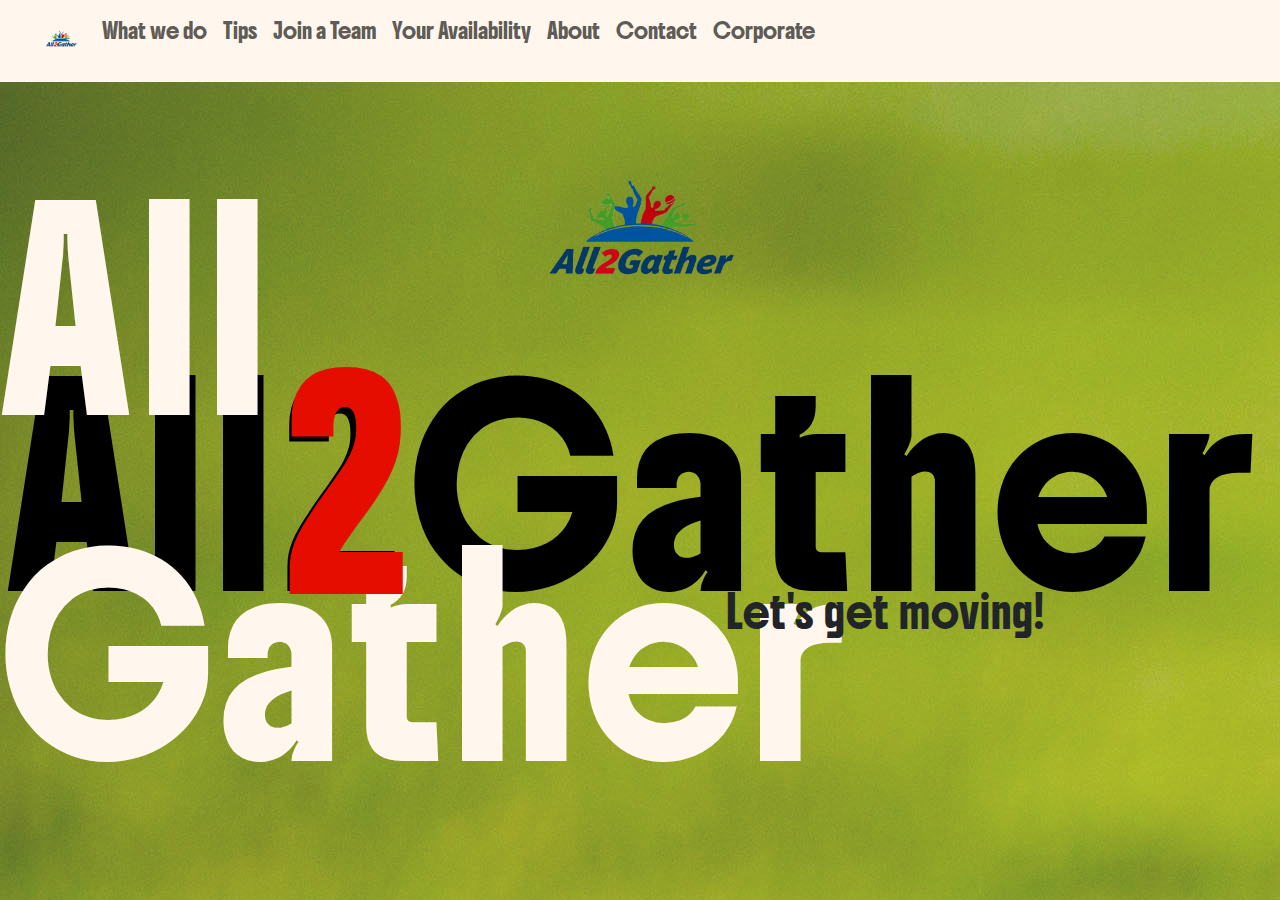
<file: index.html>
<!doctype html>
<html lang="en" class="h-100">

<head>
  <meta charset="utf-8">
  <meta name="viewport" content="width=device-width, initial-scale=1">

  <!-- Bootstrap CSS -->
  <link href="https://cdn.jsdelivr.net/npm/bootstrap@5.3.3/dist/css/bootstrap.min.css" rel="stylesheet"
    integrity="sha384-QWTKZyjpPEjISv5WaRU9OFeRpok6YctnYmDr5pNlyT2bRjXh0JMhjY6hW+ALEwIH" crossorigin="anonymous">

  <!-- Own Styles -->
  <link rel="stylesheet" href="css/styles.css">

  <!-- Bootstrap Javascript -->
  <script src="https://cdn.jsdelivr.net/npm/bootstrap@5.3.3/dist/js/bootstrap.bundle.min.js"
    integrity="sha384-YvpcrYf0tY3lHB60NNkmXc5s9fDVZLESaAA55NDzOxhy9GkcIdslK1eN7N6jIeHz" crossorigin="anonymous">
  </script>

  <title>All2Gather</title>

  <!-- Google Analytics code goes just below here (check PRJ4 Guide for details) -->

  <!-- End of Google Analytics code -->

</head>

<body class="h-100 d-flex flex-column" background="images/soccer.jpg">

  <!-- Navigation bar, adapted from https://getbootstrap.com/docs/5.1/components/navbar/ -->
  <nav class="navbar navbar-expand-lg navbar-light">
    <div class="container-fluid">
      <a class="navbar-brand" href="#"></a>
      <button class="navbar-toggler" type="button" data-bs-toggle="collapse" data-bs-target="#navbarSupportedContent"
        aria-controls="navbarSupportedContent" aria-expanded="false" aria-label="Toggle navigation">
        <span class="navbar-toggler-icon"></span>
      </button>
      <div class="collapse navbar-collapse" id="navbarSupportedContent">
        <ul class="navbar-nav me-auto mb-2 mb-lg-0">
          <li class="nav-item">
            <a class="nav-link active" aria-current="page" href="index.html"><img src="images/brandlogo.png" alt="logo"
                width="50"></a>
          </li>
          <li class="nav-item">
            <a class="nav-link" href="test.html">What we do</a>
          </li>
          <li class="nav-item">
            <a class="nav-link" href="tips.html">Tips</a>
          </li>
          <li class="nav-item">
            <a class="nav-link" href="join.html">Join a Team</a>
          </li>
          <li class="nav-item">
            <a class="nav-link" href="planning.html">Your Availability</a>
          </li>
          <li class="nav-item">
            <a class="nav-link" href="about.html">About</a>
          </li>
          <li class="nav-item">
            <a class="nav-link" href="contact.html">Contact</a>
          </li>
          <li class="nav-item">
            <a class="nav-link" href="corporate.html">Corporate</a>
          </li>
        </ul>
      </div>
    </div>
  </nav>
  <!-- End of navigation bar -->

  <!-- Start of main placeholder in landing page -->
  <main class="h-100 d-flex flex-column justify-content-center align-items-center">
    <img src="images/brandlogo.png" class="logo">
    <h1 class="special">2</h1>
    <h2 class="title">All2Gather</h2>
    <h3 class="title2">All&nbsp;&thinsp;&thinsp;Gather</h3>
    <h5 class="coming">Let's get moving!</h5>
  </main>
  <!-- End of main placeholder -->

</body>

</html>
</file>
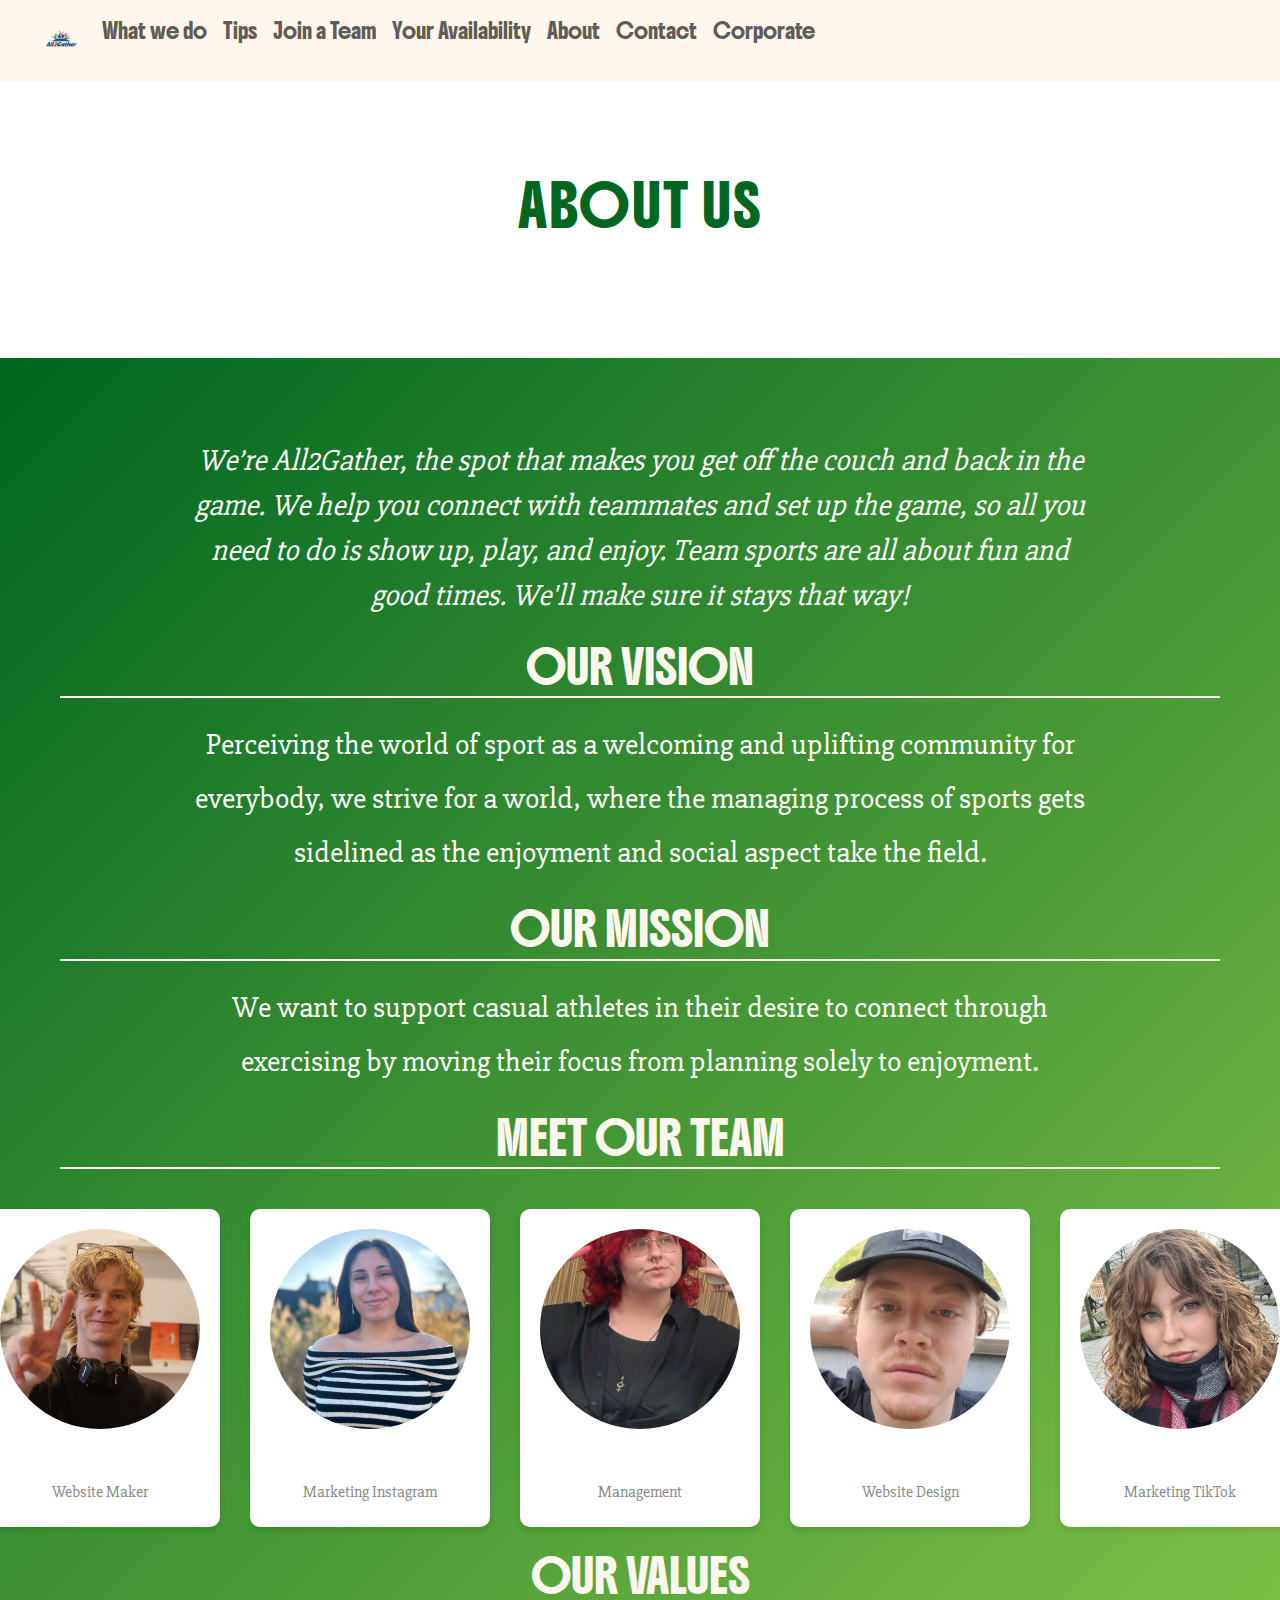
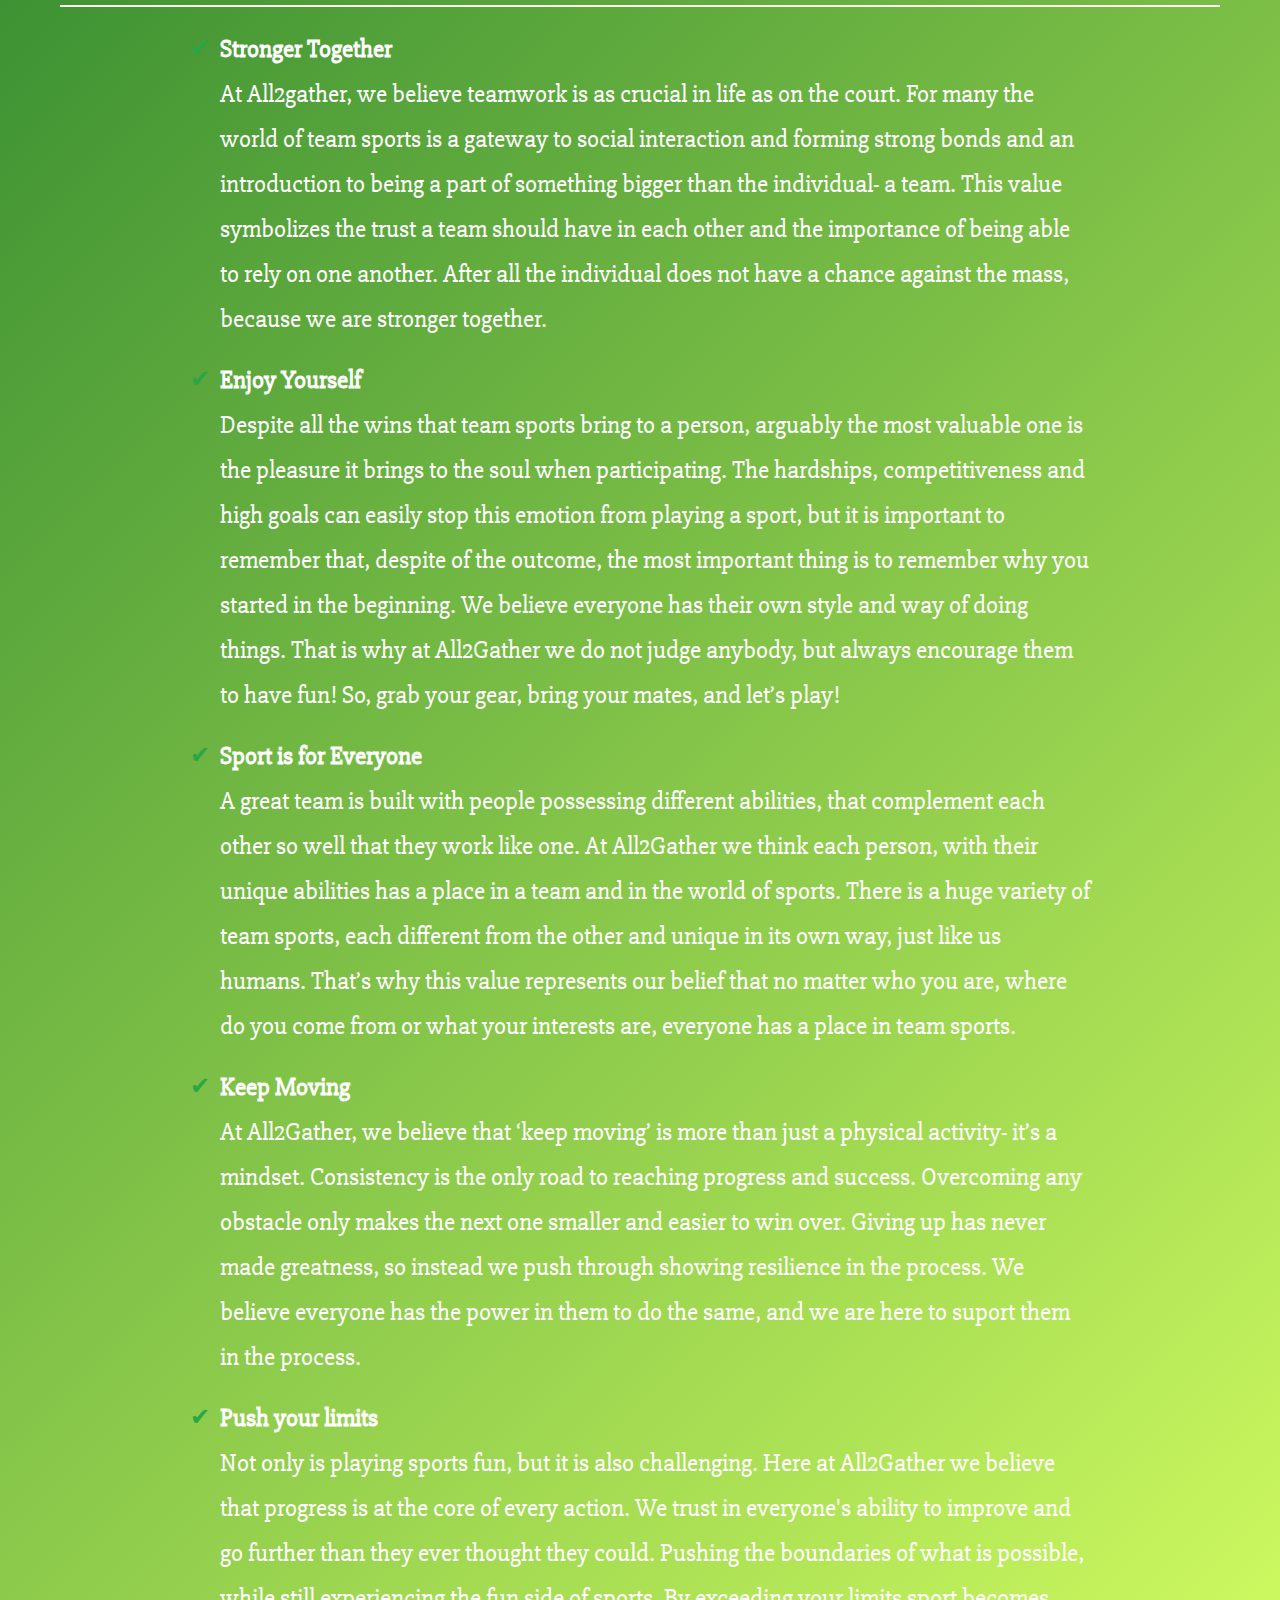
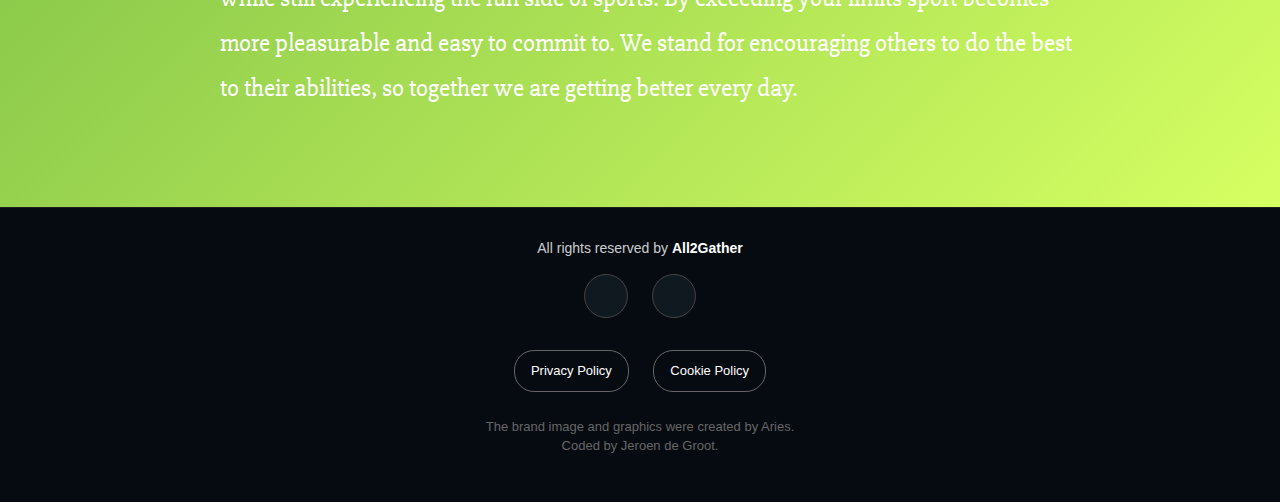
<file: about.html>
<!DOCTYPE html>
<html lang="en" class="h-100">

<head>
    <meta charset="UTF-8">
    <meta name="viewport" content="width=device-width, initial-scale=1.0">
    <title>All2Gather - About Us</title>
    <link rel="stylesheet" href="css/about.css">
    <!-- Bootstrap CSS -->
    <link href="https://cdn.jsdelivr.net/npm/bootstrap@5.3.3/dist/css/bootstrap.min.css" rel="stylesheet"
        integrity="sha384-QWTKZyjpPEjISv5WaRU9OFeRpok6YctnYmDr5pNlyT2bRjXh0JMhjY6hW+ALEwIH" crossorigin="anonymous">

    <!-- Own Styles -->

    <!-- Bootstrap Javascript -->
    <script src="https://cdn.jsdelivr.net/npm/bootstrap@5.3.3/dist/js/bootstrap.bundle.min.js"
        integrity="sha384-YvpcrYf0tY3lHB60NNkmXc5s9fDVZLESaAA55NDzOxhy9GkcIdslK1eN7N6jIeHz" crossorigin="anonymous">
    </script>
</head>



<!-- Google Analytics code goes just below here (check PRJ4 Guide for details) -->

<!-- End of Google Analytics code -->


<body class="h-100 d-flex flex-column">

    <!-- Navigation bar, adapted from https://getbootstrap.com/docs/5.1/components/navbar/ -->
    <nav class="navbar navbar-expand-lg navbar-light">
        <div class="container-fluid">
            <a class="navbar-brand" href="#"></a>
            <button class="navbar-toggler" type="button" data-bs-toggle="collapse"
                data-bs-target="#navbarSupportedContent" aria-controls="navbarSupportedContent" aria-expanded="false"
                aria-label="Toggle navigation">
                <span class="navbar-toggler-icon"></span>
            </button>
            <div class="collapse navbar-collapse" id="navbarSupportedContent">
                <ul class="navbar-nav me-auto mb-2 mb-lg-0">
                    <li class="nav-item">
                        <a class="nav-link active" aria-current="page" href="index.html"><img src="images/brandlogo.png"
                                alt="logo" width="50"></a>
                    </li>
                    <li class="nav-item">
                        <a class="nav-link" href="test.html">What we do</a>
                    </li>
                    <li class="nav-item">
                        <a class="nav-link" href="tips.html">Tips</a>
                    </li>
                    <li class="nav-item">
                        <a class="nav-link" href="join.html">Join a Team</a>
                    </li>
                    <li class="nav-item">
                        <a class="nav-link" href="planning.html">Your Availability</a>
                    </li>
                    <li class="nav-item">
                        <a class="nav-link" href="about.html">About</a>
                    </li>
                    <li class="nav-item">
                        <a class="nav-link" href="contact.html">Contact</a>
                    </li>
                    <li class="nav-item">
                        <a class="nav-link" href="corporate.html">Corporate</a>
                    </li>
                </ul>
            </div>
        </div>
    </nav>


    <section class="about-us2">
        <h1>About Us</h1>
    </section>
    <section class=" about-us">
        <div class="container">
            <p class="intro">We’re All2Gather, the spot that makes you get off the couch and back in the game. We
                help you connect with teammates and set up the game, so all you need to do is show up, play, and
                enjoy. Team sports are all about fun and good times. We'll make sure it stays that way!
            </p>

            <div class="vision">
                <h2>Our Vision</h2>
                <p>Perceiving the world of sport as a welcoming and uplifting community for everybody, we strive for a
                    world, where the managing process of sports gets sidelined as the enjoyment and social aspect take
                    the field. </p>
            </div>

            <div class="mission">
                <h2>Our Mission</h2>
                <p>We want to support casual athletes in their desire to connect through exercising by moving their
                    focus from planning solely to enjoyment. </p>
            </div>

            <div class="team">
                <h2>Meet Our Team</h2>
                <div class="team-members">
                    <div class="member-card">
                        <img src="images/jeroen.jpg" alt="Team Member" class="member-img">
                        <h3>Jeroen de Groot</h3>
                        <p>Website Maker</p>
                    </div>
                    <div class="member-card">
                        <img src="images/iria.jpg" alt="Team Member" class="member-img">
                        <h3>Iria</h3>
                        <p>Marketing Instagram</p>
                    </div>
                    <div class="member-card">
                        <img src="images/aries.jpg" alt="Team Member" class="member-img">
                        <h3>Aries</h3>
                        <p>Management</p>
                    </div>
                    <div class="member-card">
                        <img src="images/jur.jpg" alt="Team Member" class="member-img">
                        <h3>Jur</h3>
                        <p>Website Design</p>
                    </div>
                    <div class="member-card">
                        <img src="images/sarah.jpg" alt="Team Member" class="member-img">
                        <h3>Sarah</h3>
                        <p>Marketing TikTok</p>
                    </div>
                </div>
            </div>

            <div class="values">
                <h2>Our Values</h2>
                <ul>
                    <li><span class="checkmark">✔</span> <strong>Stronger Together</strong>
                        <p>At All2gather, we believe teamwork is as crucial in life as on the court. For many the world
                            of team sports is a gateway to social interaction and forming strong bonds and an
                            introduction to being a part of something bigger than the individual- a team. This value
                            symbolizes the trust a team should have in each other and the importance of being able to
                            rely on one another. After all the individual does not have a chance against the mass,
                            because we are stronger together.</p>
                    </li>
                    <li><span class="checkmark">✔</span> <strong>Enjoy Yourself</strong>
                        <p>Despite all the wins that team sports bring to a person, arguably the most valuable one is
                            the
                            pleasure it brings to the soul when participating. The hardships, competitiveness and high
                            goals
                            can easily stop this emotion from playing a sport, but it is important to remember that,
                            despite
                            of the outcome, the most important thing is to remember why you started in the beginning. We
                            believe everyone has their own style and way of doing things. That is why at All2Gather we
                            do
                            not judge anybody, but always encourage them to have fun! So, grab your gear, bring your
                            mates,
                            and let’s play!</p>
                    </li>
                    <li><span class="checkmark">✔</span> <strong>Sport is for Everyone</strong>
                        <p>A great team is built with people possessing different abilities, that complement each other
                            so well that they work like one. At All2Gather we think each person, with their unique
                            abilities has a place in a team and in the world of sports. There is a huge variety of team
                            sports, each different from the other and unique in its own way, just like us humans. That’s
                            why this value represents our belief that no matter who you are, where do you come from or
                            what your interests are, everyone has a place in team sports. </p>
                    </li>
                    <li><span class="checkmark">✔</span> <strong>Keep Moving</strong>
                        <p>At All2Gather, we believe that ‘keep moving’ is more than just a physical activity- it’s a
                            mindset. Consistency is the only road to reaching progress and success. Overcoming any
                            obstacle
                            only makes the next one smaller and easier to win over. Giving up has never made greatness,
                            so
                            instead we push through showing resilience in the process. We believe everyone has the power
                            in
                            them to do the same, and we are here to suport them in the process. </p>
                    </li>
                    <li><span class="checkmark">✔</span> <strong>Push your limits</strong>
                        <p>Not only is playing sports fun, but it is also challenging. Here at All2Gather we believe
                            that progress is at the core of every action. We trust in everyone's ability to improve and
                            go further than they ever thought they could. Pushing the boundaries of what is possible,
                            while still experiencing the fun side of sports. By exceeding your limits sport becomes more
                            pleasurable and easy to commit to. We stand for encouraging others to do the best to their
                            abilities, so together we are getting better every day.</p>
                    </li>
                </ul>
            </div>
        </div>
    </section>
    <footer class="footer">
        <div class="footer-top">
            <p>All rights reserved by <strong>All2Gather</strong></p>
            <div class="social-icons">
                <a href="https://www.instagram.com/all.2gather/"><i class="fab fa-instagram"></i></a>
                <a
                    href="https://www.tiktok.com/@all.2.gather?_t=ZN-8us0lb4QqJT&_r=1&fbclid=PAZXh0bgNhZW0CMTEAAafKRAn3emP9pUkzPjZ8FRVdnRGqgnH0ge-zFrc-ZnHQM5mS00Hd8Wmj5BvPzA_aem_9OlJvGhq1zU_0CVQNFV7VQ"><i
                        class="fab fa-tiktok"></i></a>
            </div>
            <div class="footer-links">
                <a href="#">Privacy Policy</a>
                <a href="#">Cookie Policy</a>
            </div>
        </div>
        <div class="footer-bottom">
            <p>
                The brand image and graphics were created by Aries.<br>
                Coded by Jeroen de Groot.
            </p>
        </div>
    </footer>
</body>





</html>
</file>
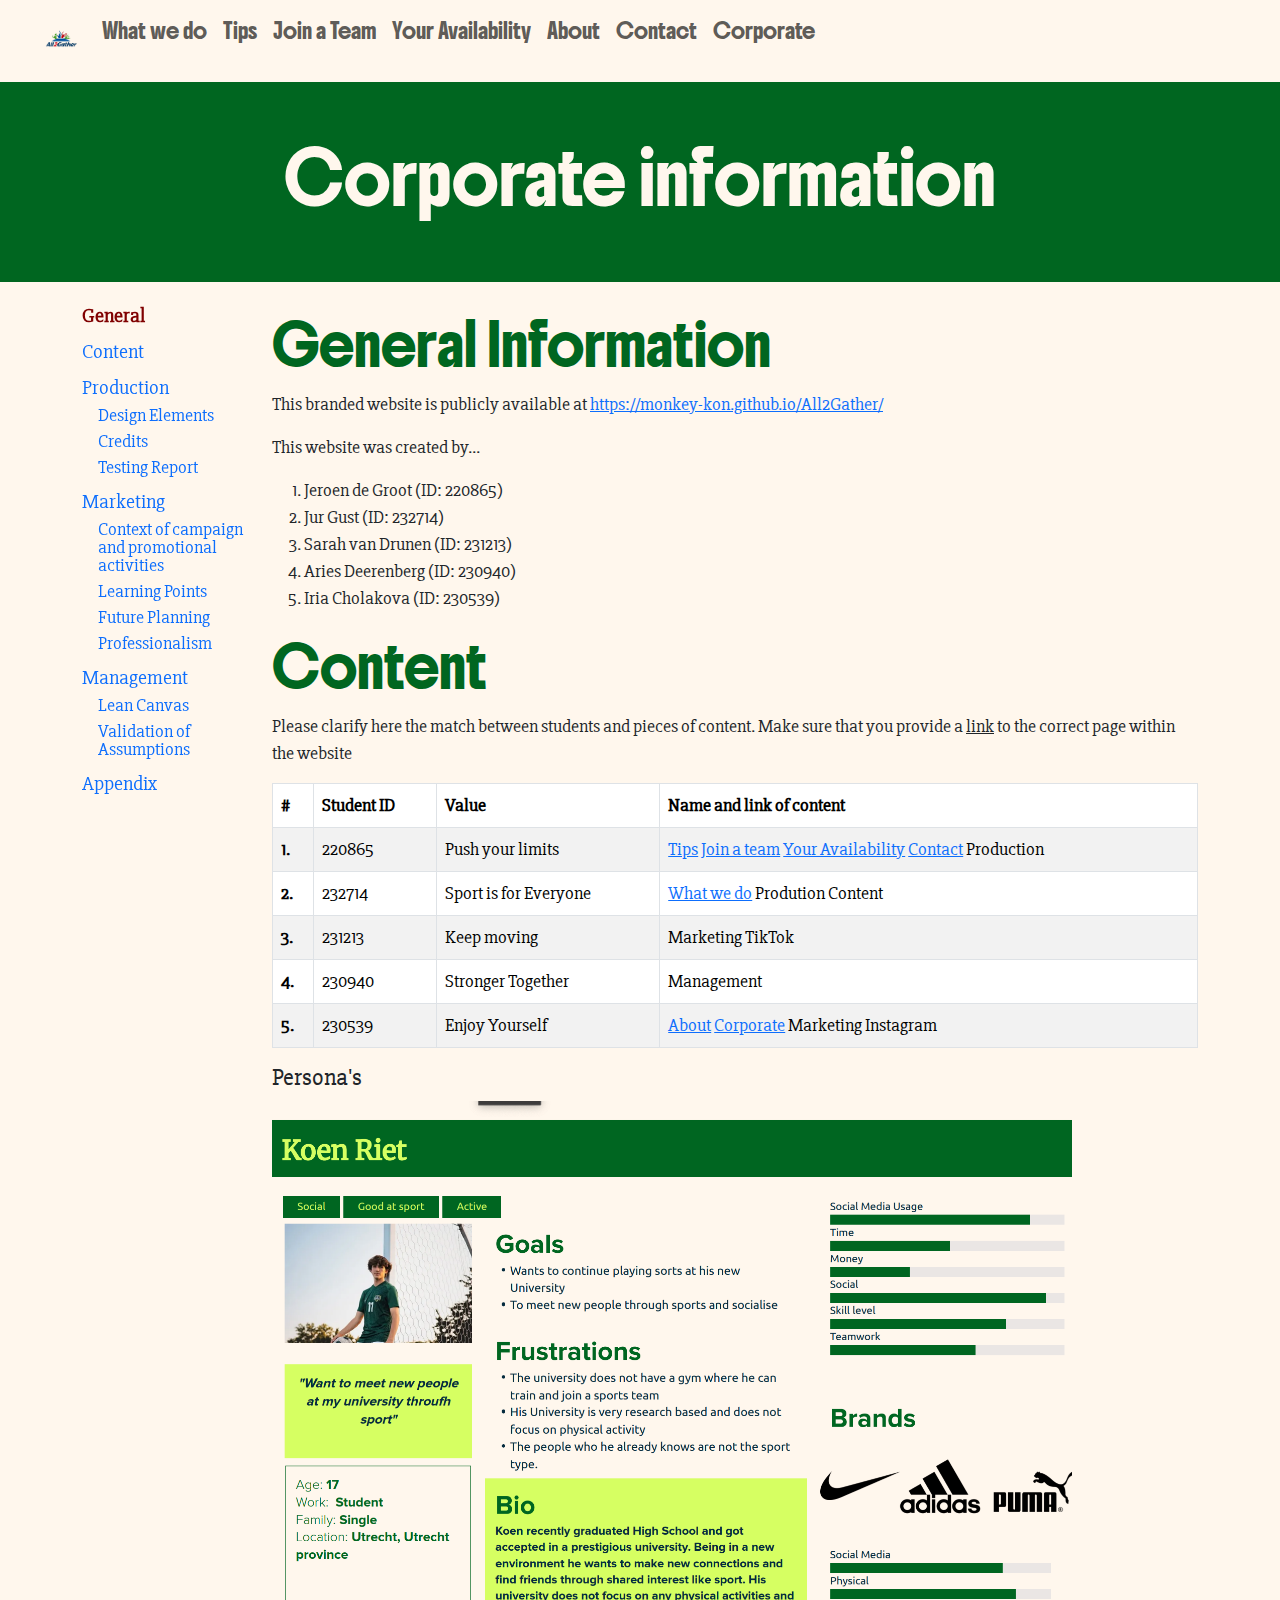
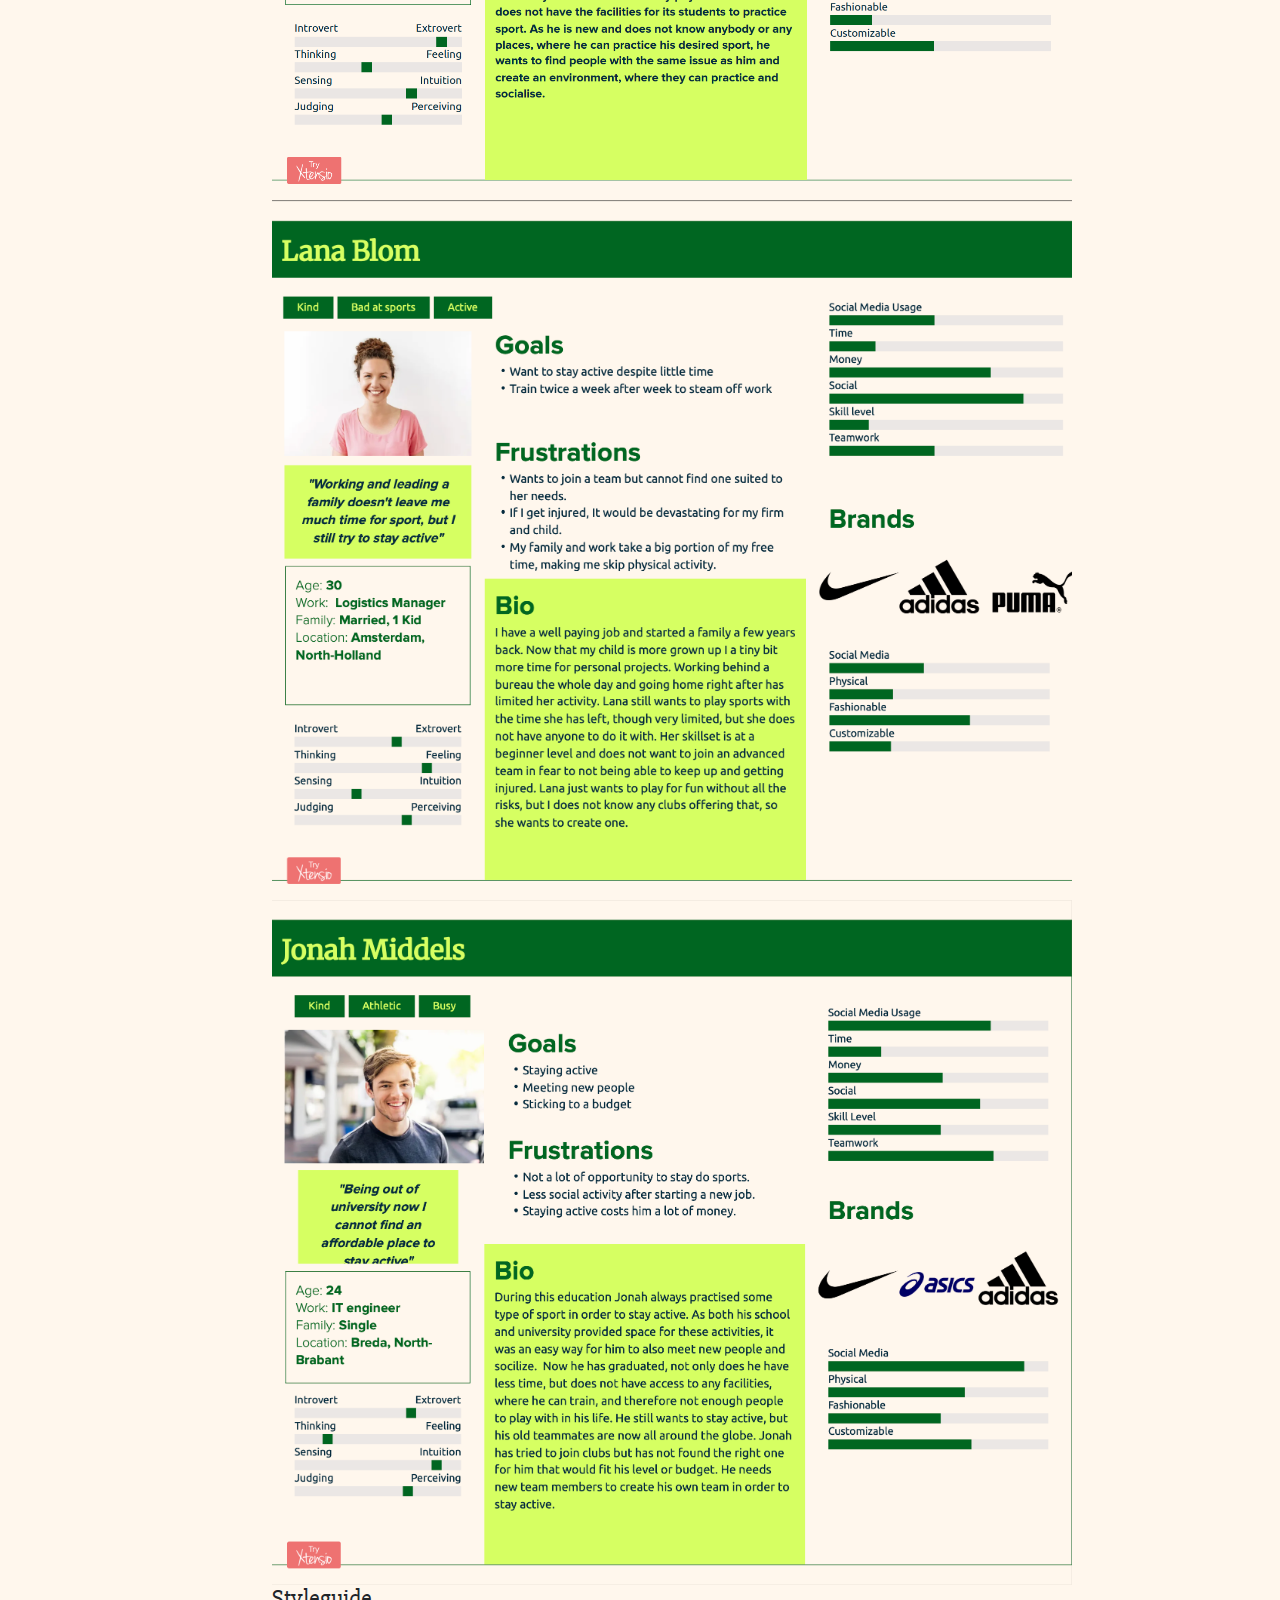
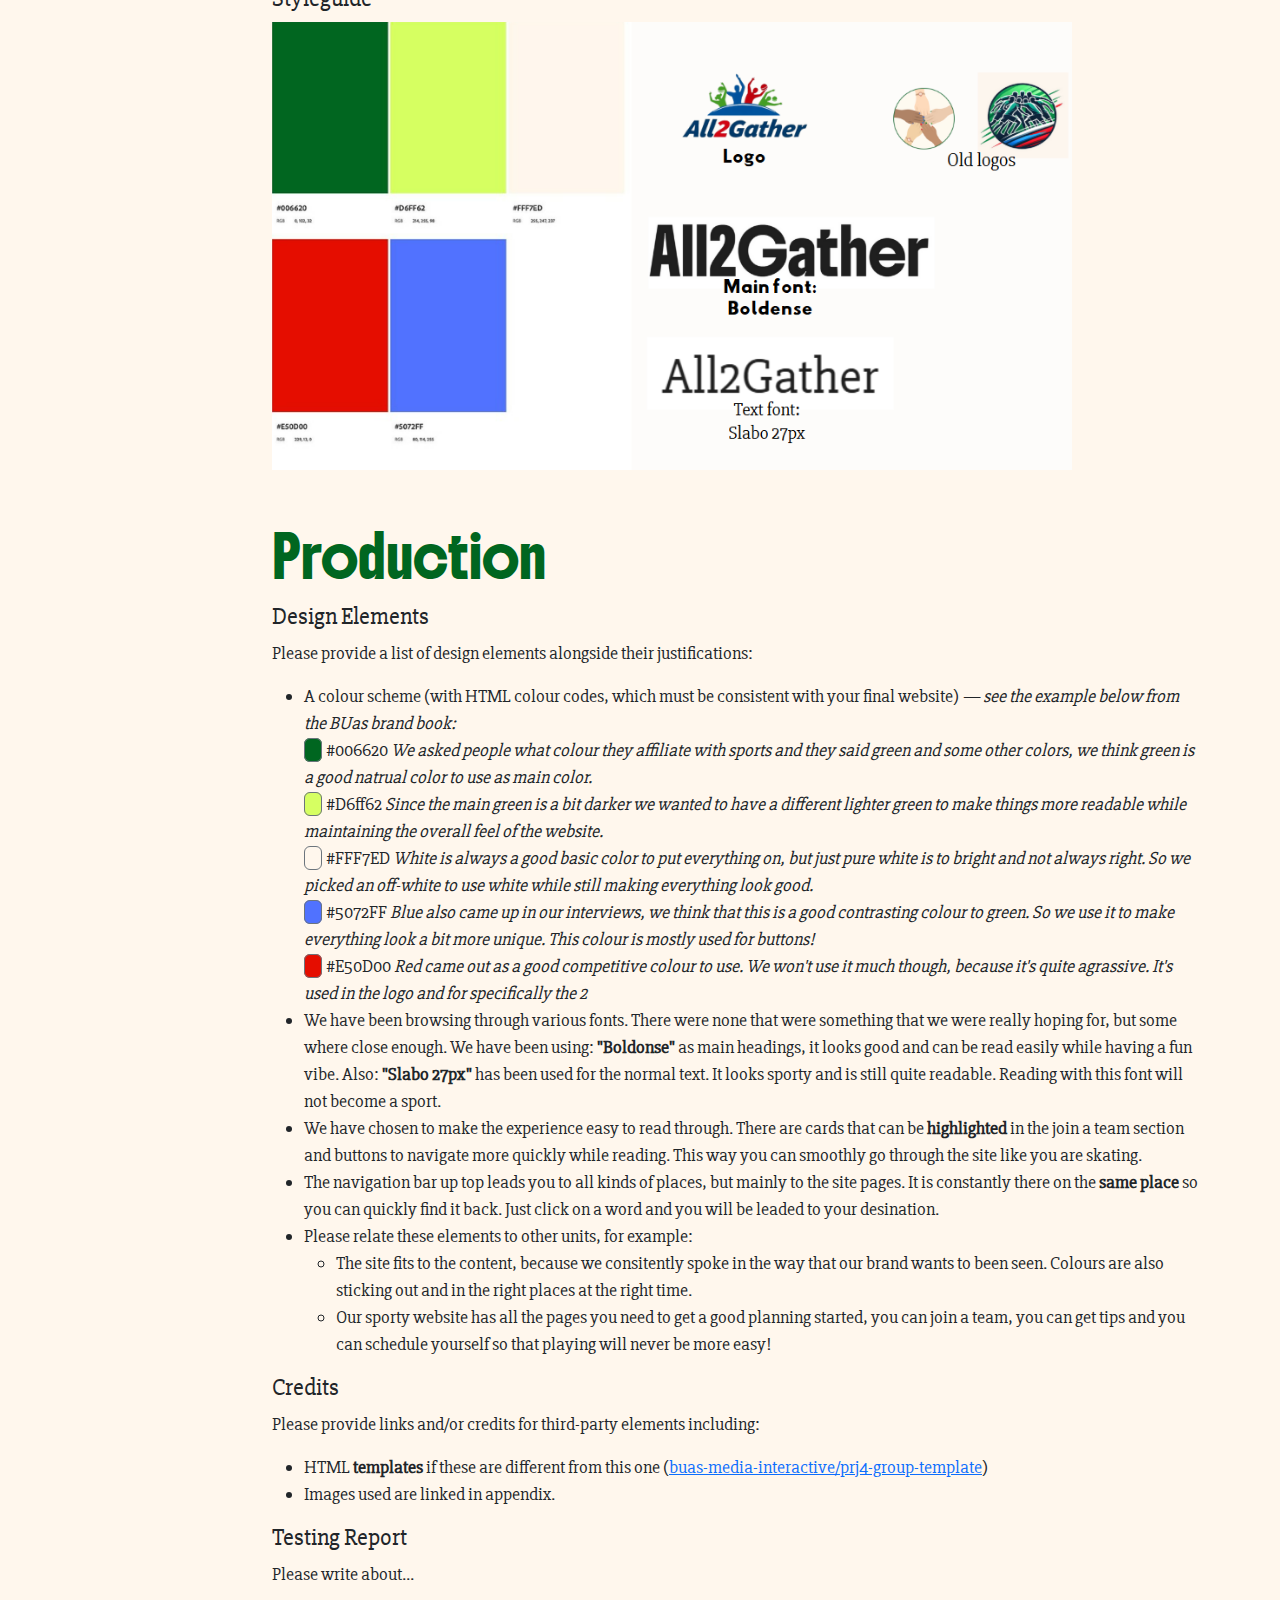
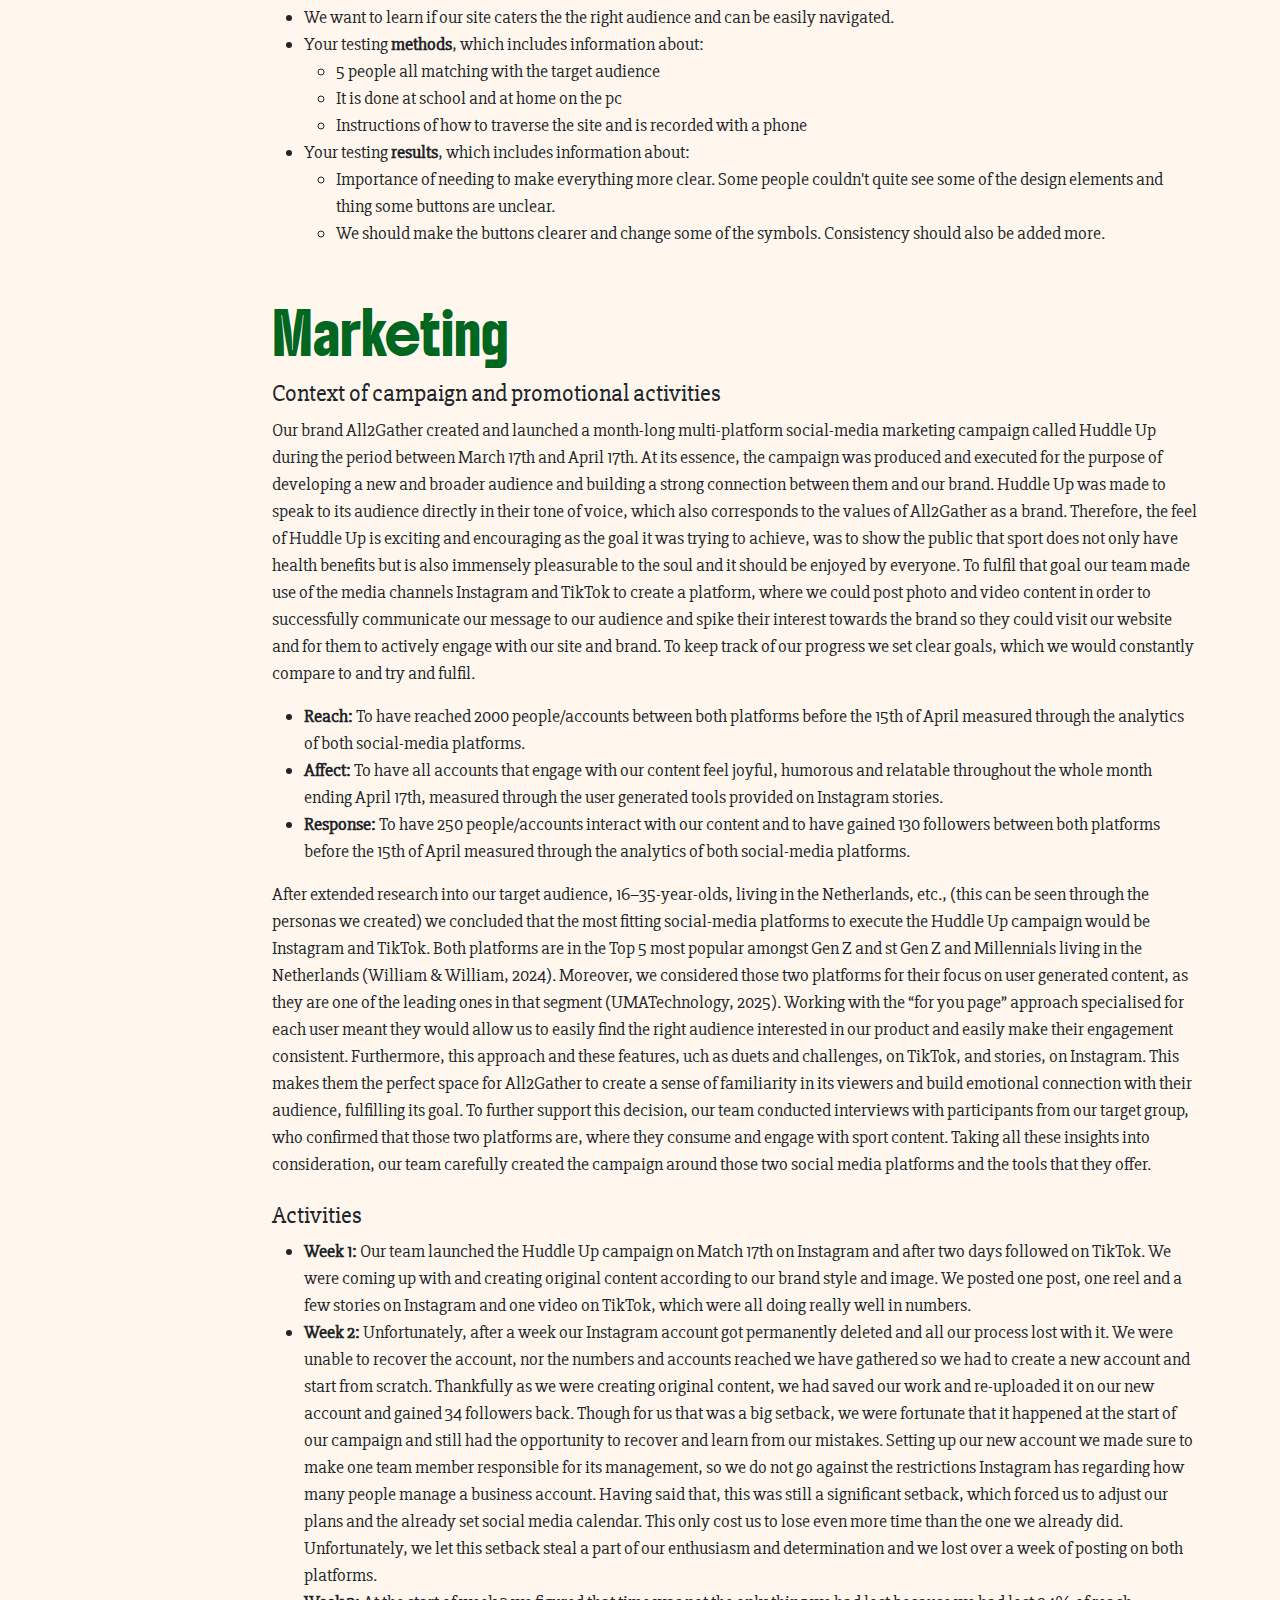
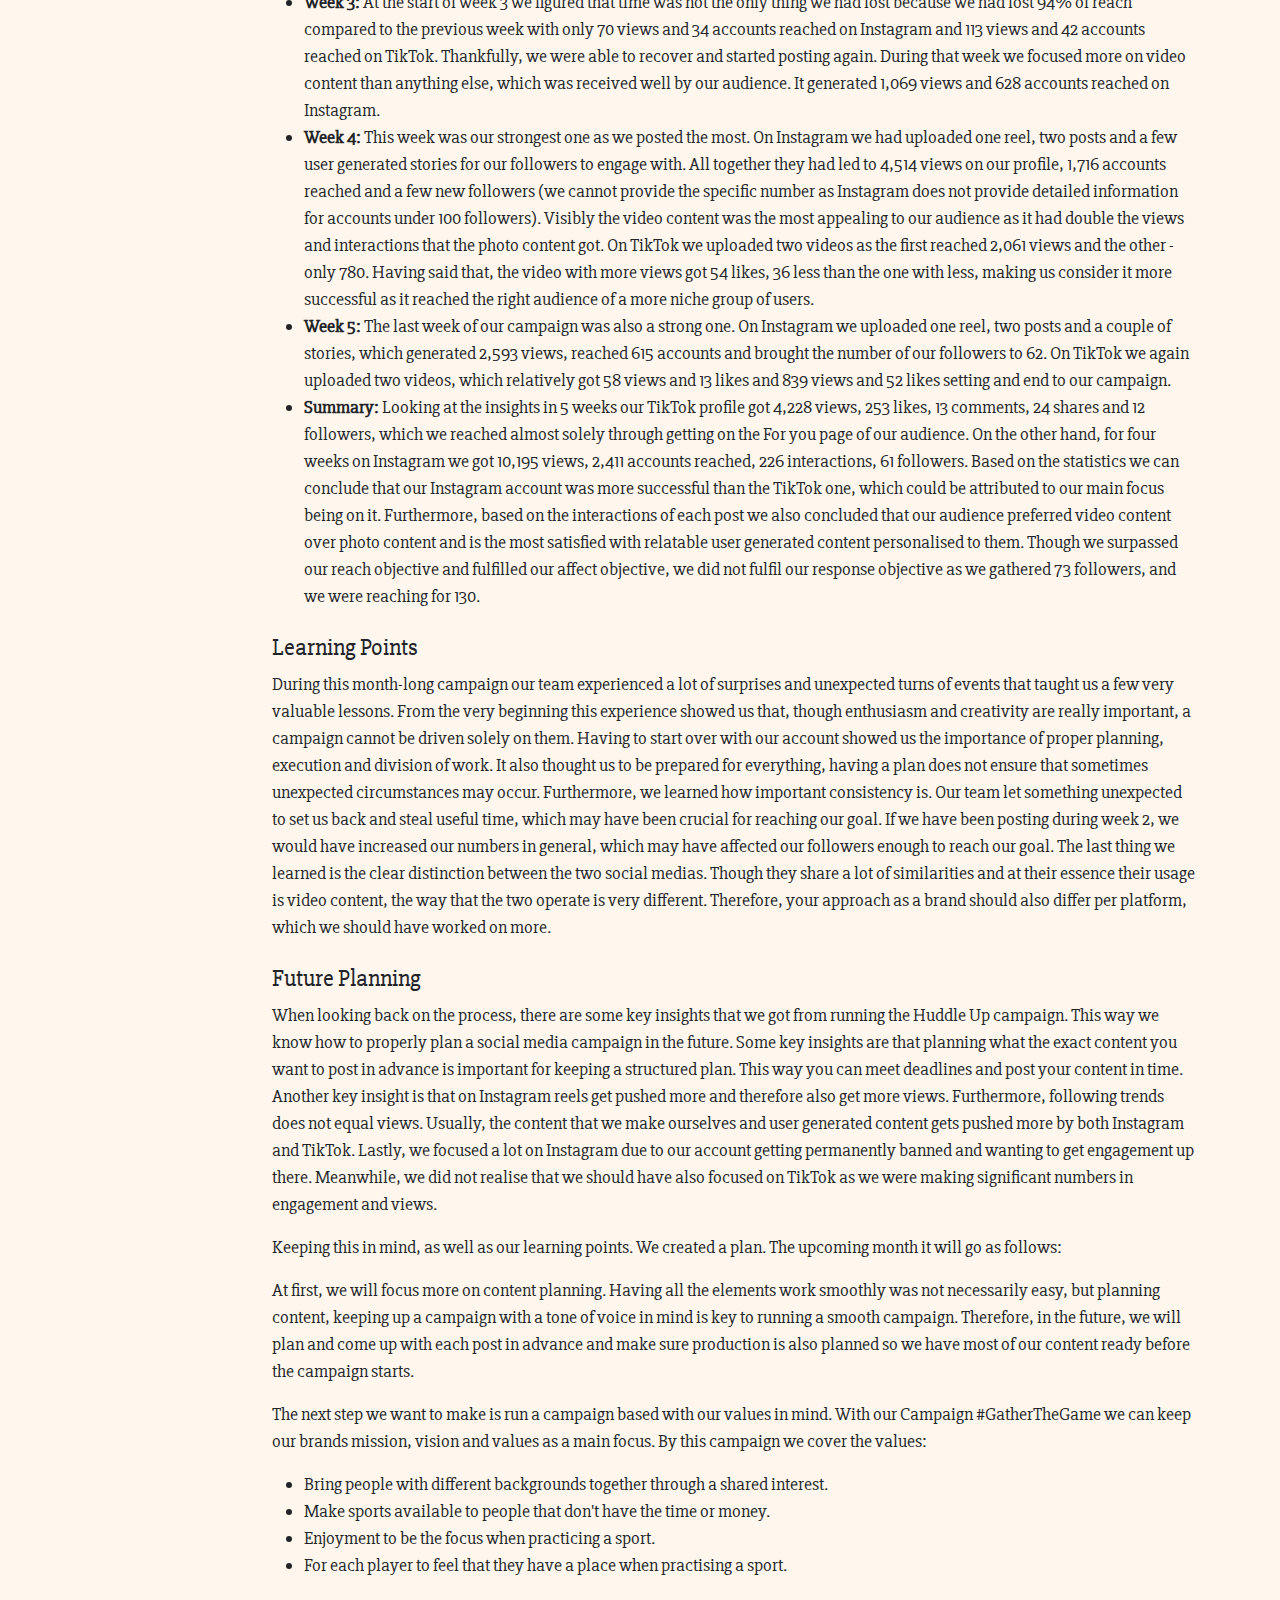
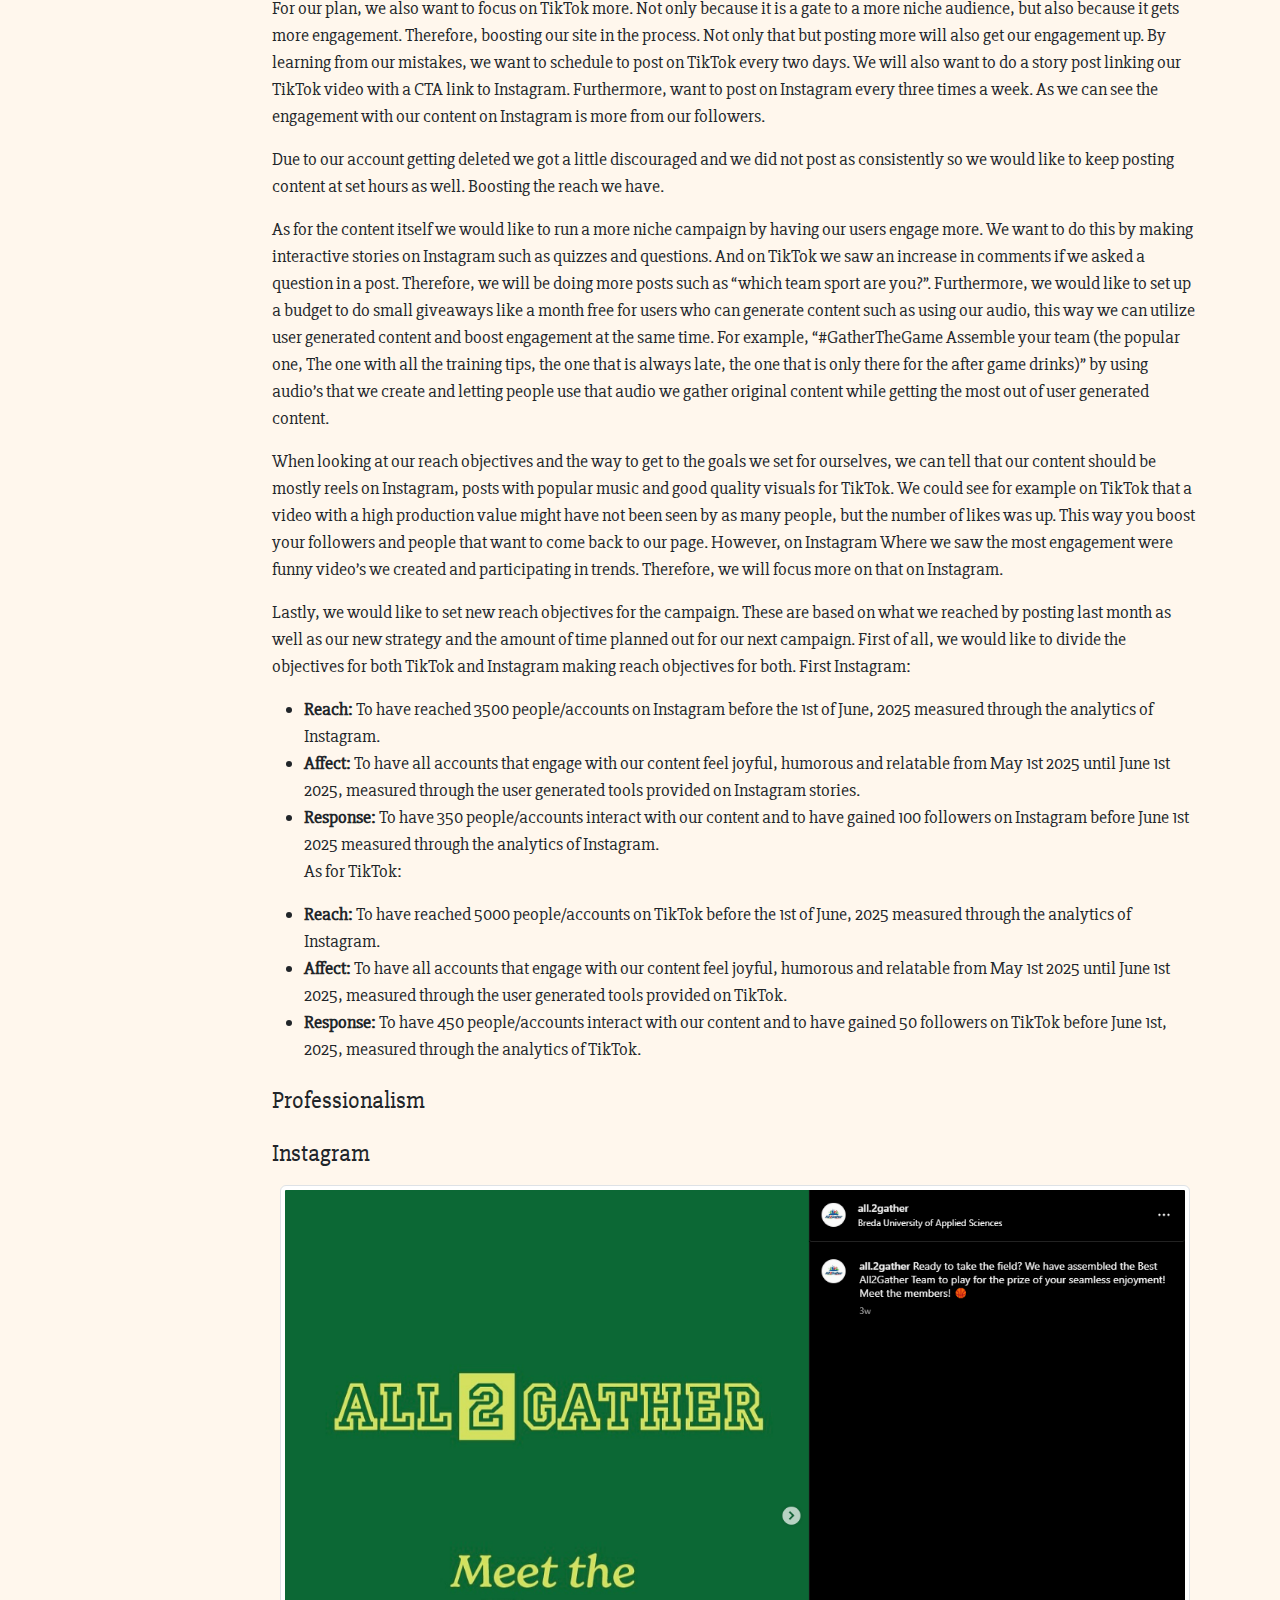
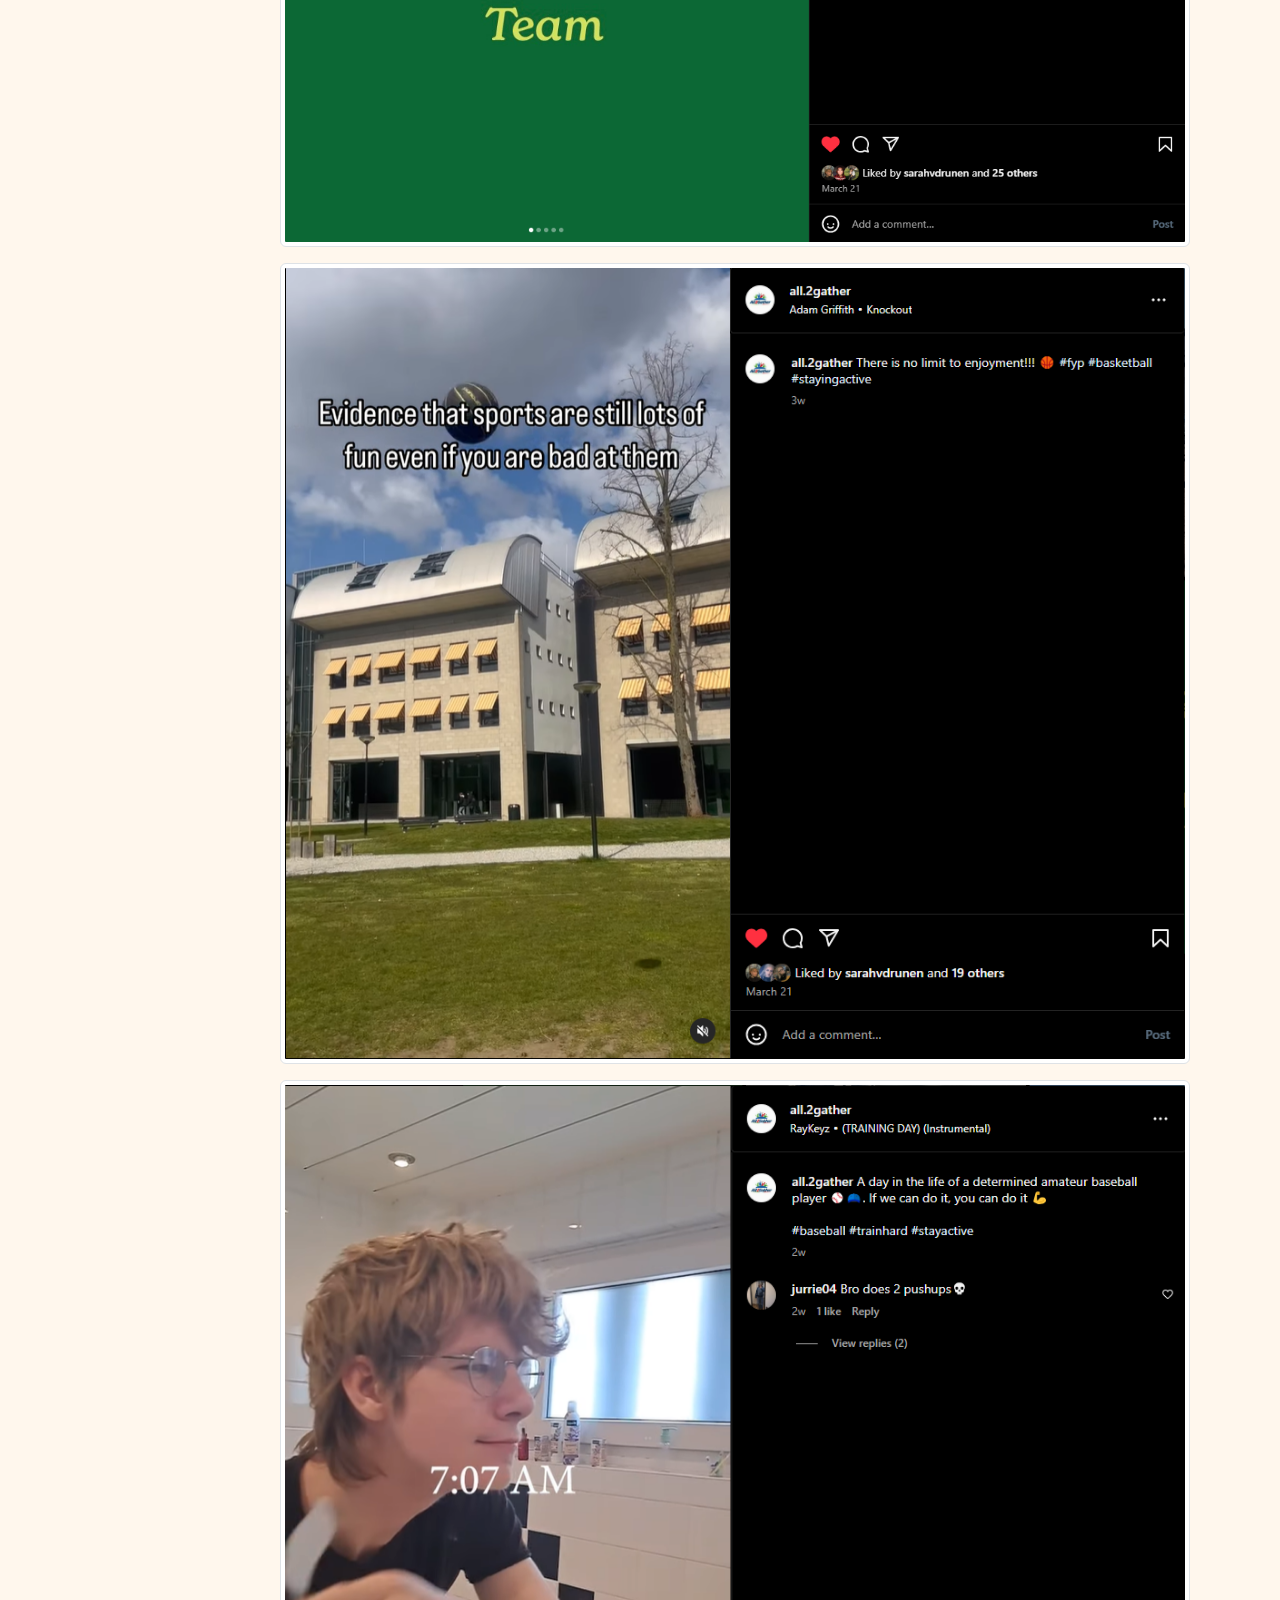
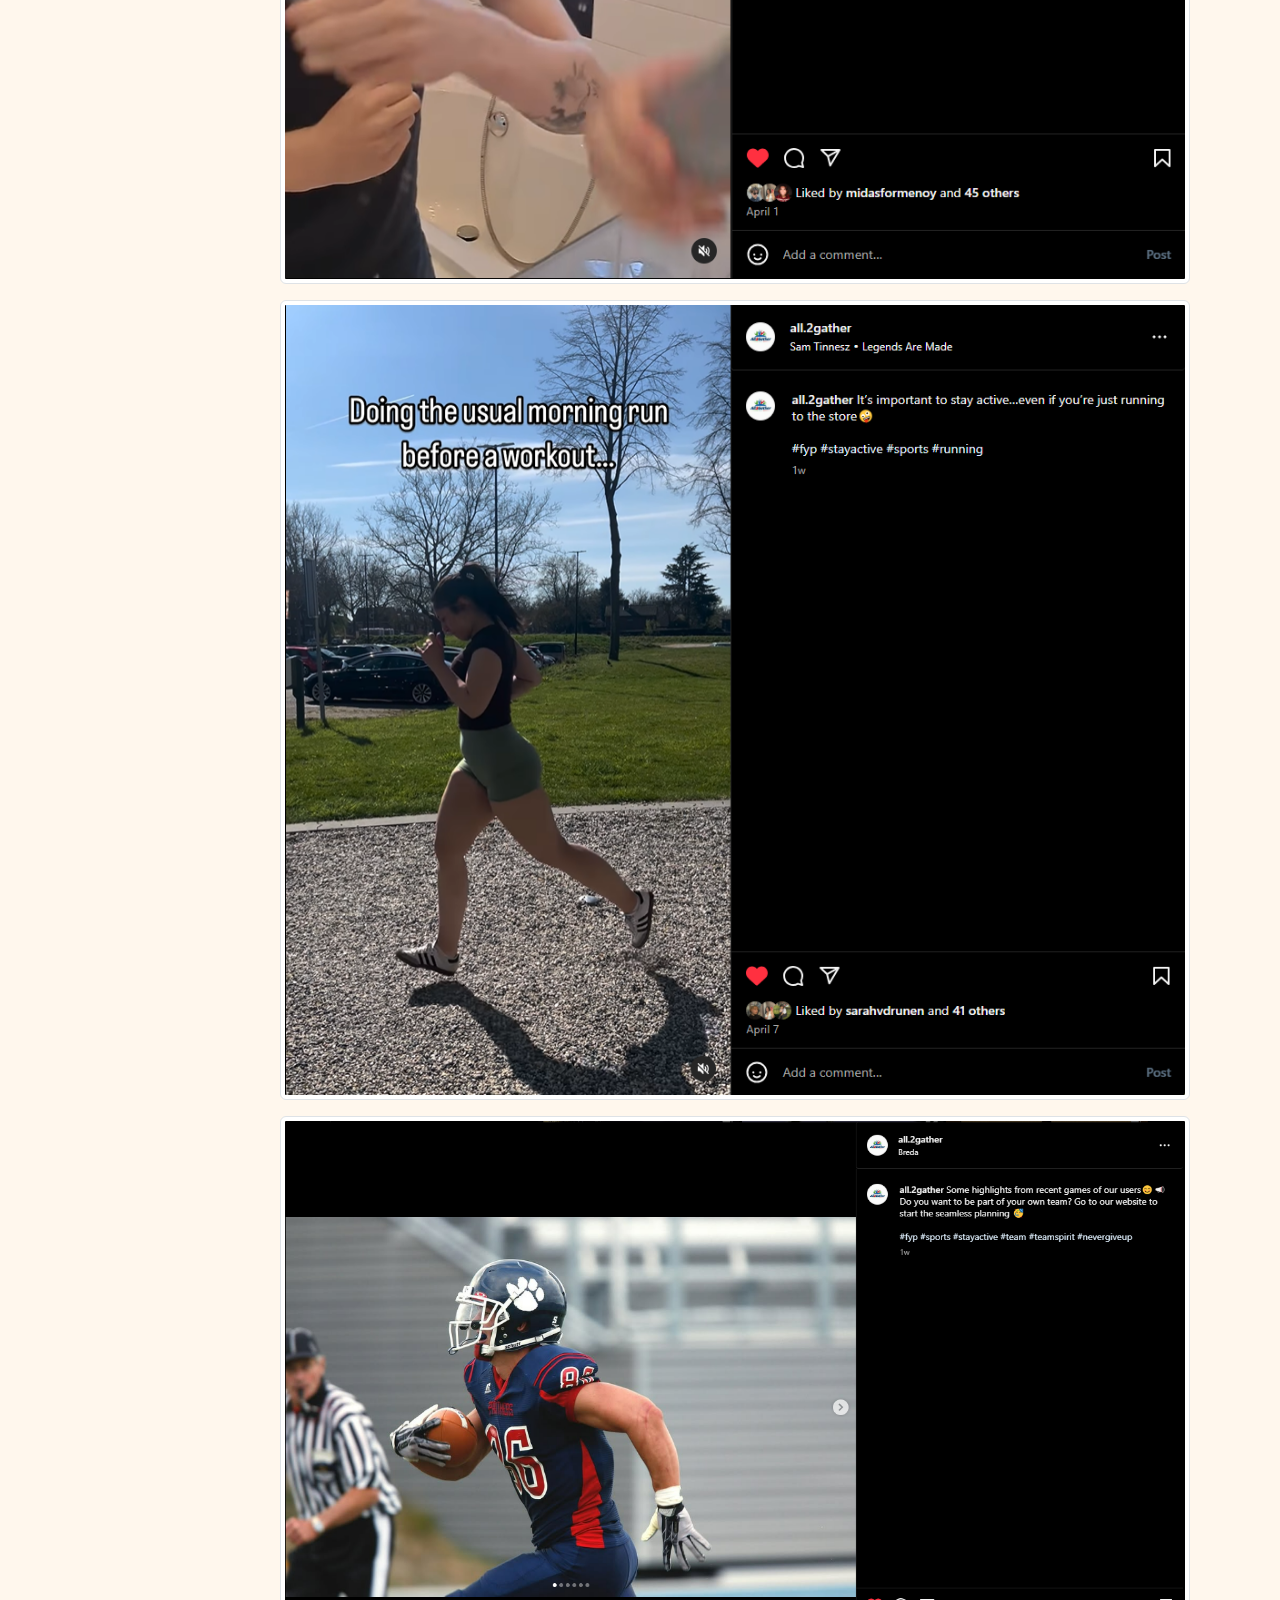
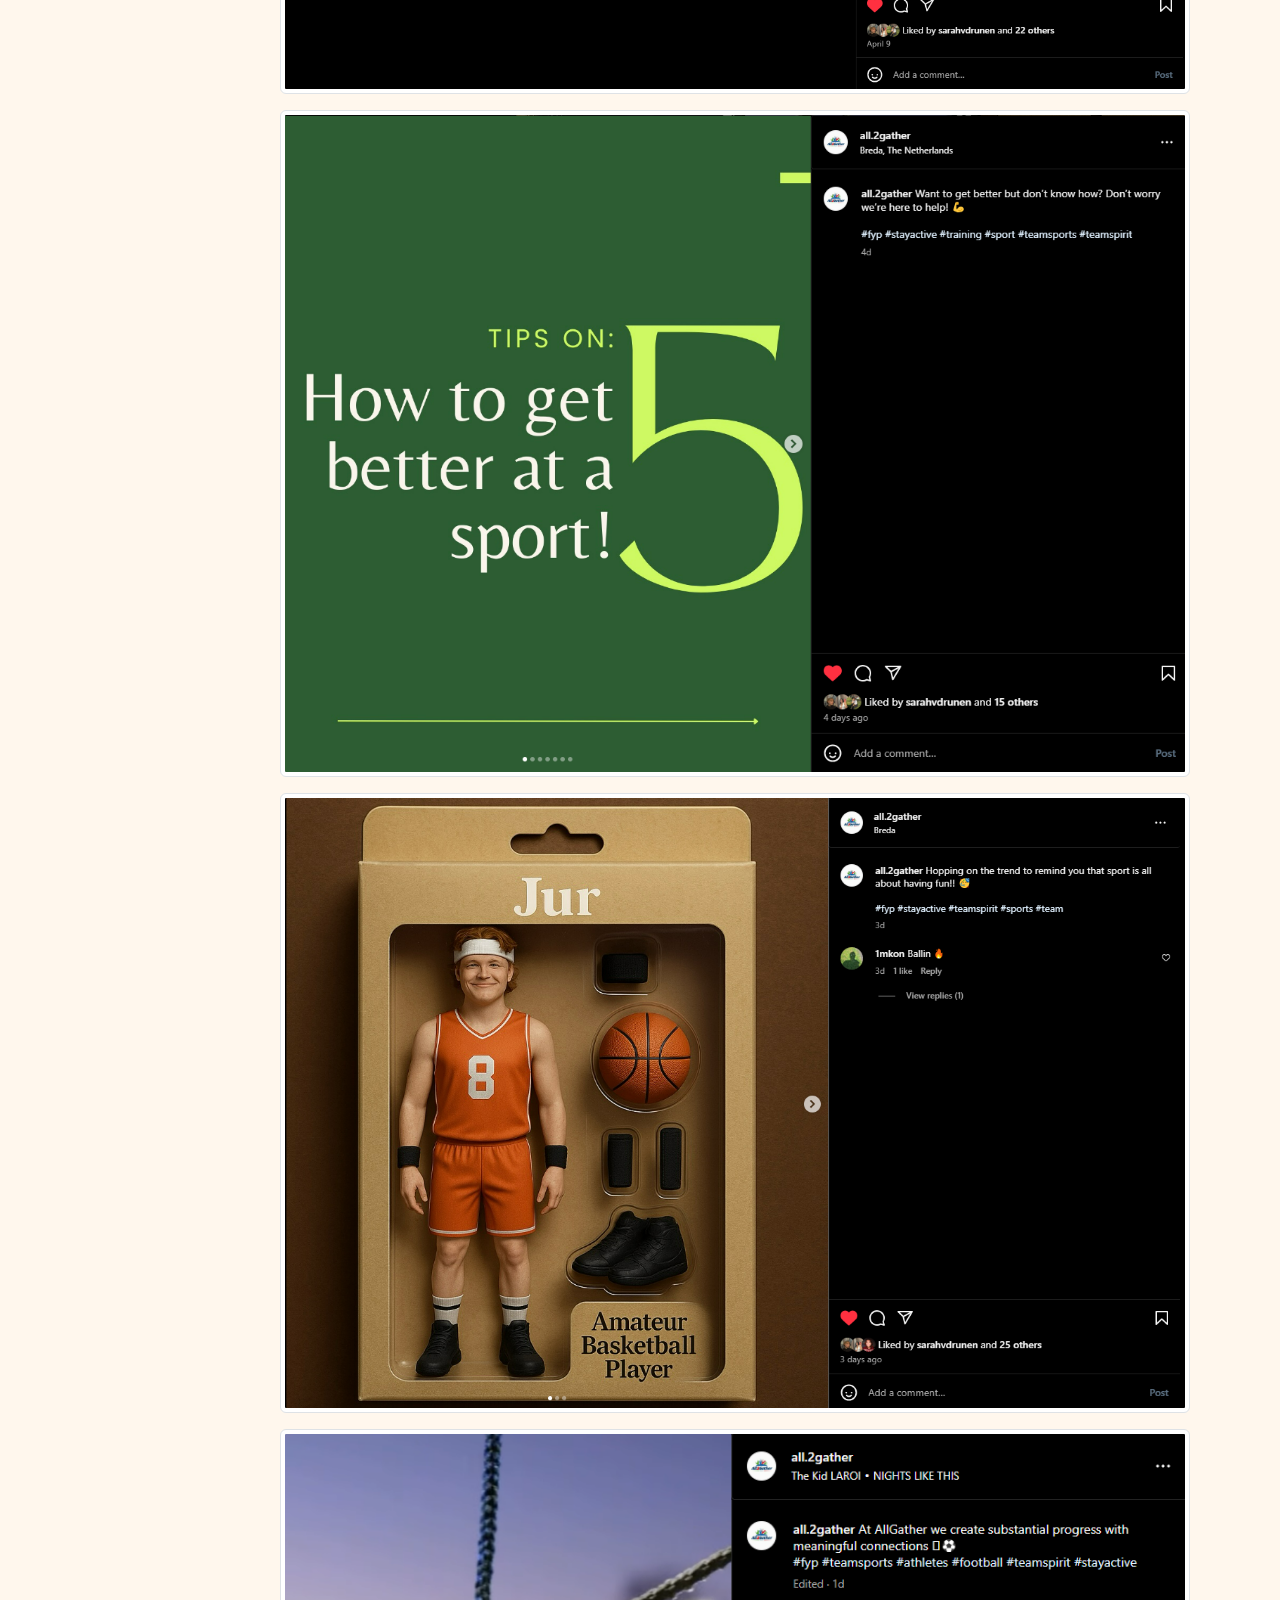
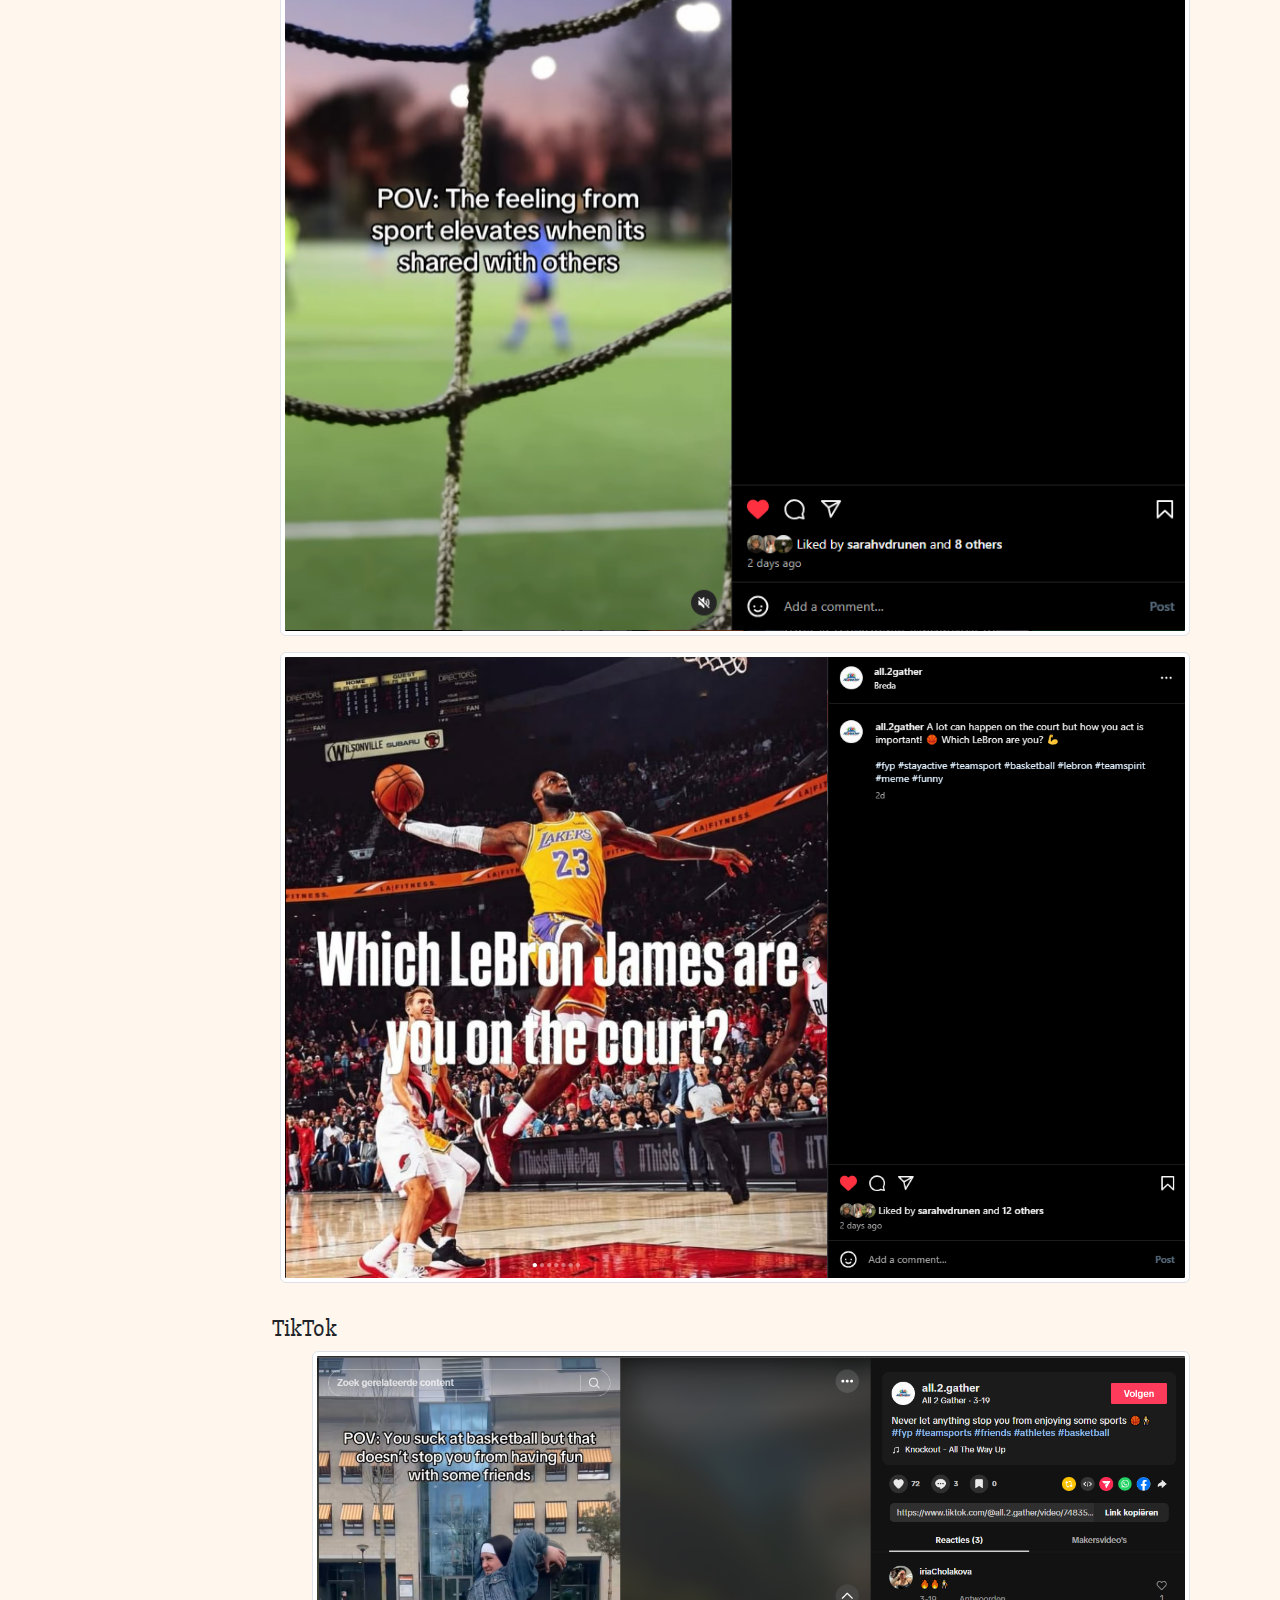
<file: corporate.html>
<!doctype html>
<html lang="en">

<head>
  <meta charset="utf-8">
  <meta name="viewport" content="width=device-width, initial-scale=1">

  <!-- Bootstrap CSS -->
  <link href="https://cdn.jsdelivr.net/npm/bootstrap@5.3.3/dist/css/bootstrap.min.css" rel="stylesheet"
    integrity="sha384-QWTKZyjpPEjISv5WaRU9OFeRpok6YctnYmDr5pNlyT2bRjXh0JMhjY6hW+ALEwIH" crossorigin="anonymous">

  <!-- Own Styles -->
  <link rel="stylesheet" href="css/corporate.css">

  <!-- Bootstrap Javascript -->
  <script src="https://cdn.jsdelivr.net/npm/bootstrap@5.3.3/dist/js/bootstrap.bundle.min.js"
    integrity="sha384-YvpcrYf0tY3lHB60NNkmXc5s9fDVZLESaAA55NDzOxhy9GkcIdslK1eN7N6jIeHz" crossorigin="anonymous">
  </script>

  <title>PRJ4 Base Group Template &mdash; Corporate Information</title>

  <!-- Google Analytics code goes just below here (check PRJ4 Guide for details) -->

  <!-- End of Google Analytics code -->

</head>

<body data-bs-spy="scroll" data-bs-target="#navbar-corporate" data-bs-smooth-scroll="true">

  <!-- Navigation bar, adapted from https://getbootstrap.com/docs/5.1/components/navbar/ -->
  <nav class="navbar navbar-expand-lg navbar-light">
    <div class="container-fluid">
      <a class="navbar-brand" href="#"></a>
      <button class="navbar-toggler" type="button" data-bs-toggle="collapse" data-bs-target="#navbarSupportedContent"
        aria-controls="navbarSupportedContent" aria-expanded="false" aria-label="Toggle navigation">
        <span class="navbar-toggler-icon"></span>
      </button>
      <div class="collapse navbar-collapse" id="navbarSupportedContent">
        <ul class="navbar-nav me-auto mb-2 mb-lg-0">
          <li class="nav-item">
            <a class="nav-link active" aria-current="page" href="index.html"><img src="images/brandlogo.png" alt="logo"
                width="50"></a>
          </li>
          <li class="nav-item">
            <a class="nav-link" href="test.html">What we do</a>
          </li>
          <li class="nav-item">
            <a class="nav-link" href="tips.html">Tips</a>
          </li>
          <li class="nav-item">
            <a class="nav-link" href="join.html">Join a Team</a>
          </li>
          <li class="nav-item">
            <a class="nav-link" href="planning.html">Your Availability</a>
          </li>
          <li class="nav-item">
            <a class="nav-link" href="about.html">About</a>
          </li>
          <li class="nav-item">
            <a class="nav-link" href="contact.html">Contact</a>
          </li>
          <li class="nav-item">
            <a class="nav-link" href="corporate.html">Corporate</a>
          </li>
        </ul>
      </div>
    </div>
  </nav>
  <!-- End of navigation bar -->

  <header class="py-2 py-md-4 py-lg-5 text-center container-fluid text-light">
    <h1 class="fw-light">Corporate information</h1>
  </header>

  <main class="container-fluid container-xl">
    <div class="row">
      <div class="col-sm-4 col-md-3 col-lg-2 py-4">
        <nav id="navbar-corporate" class="nav sticky-sm-top flex-row flex-sm-column lh-1 justify-content-sm-between">
          <a class="nav-link p-0 mb-sm-3 fs-5 me-2 me-sm-0 text-decoration-none" href="#general">General</a>
          <a class="nav-link p-0 mb-sm-3 fs-5 me-2 me-sm-0 text-decoration-none" href="#content">Content</a>
          <a class="nav-link p-0 mb-sm-2 fs-5 me-2 me-sm-0 text-decoration-none" href="#production">Production</a>
          <nav class="nav d-none d-sm-flex flex-column mb-2">
            <a class="nav-link ms-3 p-0 mb-2" href="#production-1">Design Elements</a>
            <a class="nav-link ms-3 p-0 mb-2" href="#production-2">Credits</a>
            <a class="nav-link ms-3 p-0 mb-2" href="#production-3">Testing Report</a>
          </nav>
          <a class="nav-link p-0 mb-sm-2 fs-5 me-2 me-sm-0 text-decoration-none" href="#marketing">Marketing</a>
          <nav class="nav d-none d-sm-flex flex-column mb-2">
            <a class="nav-link ms-3 p-0 mb-2" href="#marketing-1">Context of campaign and promotional activities</a>
            <a class="nav-link ms-3 p-0 mb-2" href="#marketing-2">Learning Points</a>
            <a class="nav-link ms-3 p-0 mb-2" href="#marketing-3">Future Planning</a>
            <a class="nav-link ms-3 p-0 mb-2" href="#marketing-4">Professionalism</a>
          </nav>
          <a class="nav-link p-0 mb-sm-2 fs-5 me-2 me-sm-0 text-decoration-none" href="#management">Management</a>
          <nav class="nav d-none d-sm-flex flex-column mb-2">
            <a class="nav-link ms-3 p-0 mb-2" href="#management-1">Lean Canvas</a>
            <a class="nav-link ms-3 p-0 mb-2" href="#management-2">Validation of Assumptions</a>
          </nav>
          <a class="nav-link p-0 mb-sm-2 fs-5 me-2 me-sm-0 text-decoration-none" href="#appendix">Appendix</a>
        </nav>
      </div>
      <div class="col-sm-8 col-md-9 col-lg-10 py-sm-4">

        <!-- Start General -->
        <h2 id="general">General Information</h2>
        <p>
          This branded website is publicly available at
          <a href="https://monkey-kon.github.io/All2Gather/">https://monkey-kon.github.io/All2Gather/</a>

        </p>
        <p>
          This website was created by&hellip;
        </p>
        <ol>
          <li>Jeroen de Groot (ID: 220865)</li>
          <li>Jur Gust (ID: 232714)</li>
          <li>Sarah van Drunen (ID: 231213)</li>
          <li>Aries Deerenberg (ID: 230940)</li>
          <li>Iria Cholakova (ID: 230539)</li>
        </ol>
        <!-- End General -->

        <!-- Start Content -->

        <h2 id="content">Content</h2>
        <p>Please clarify here the match between students and pieces of content. Make sure that you provide a
          <u>link</u> to the correct page within the website</p>
        <table class="table table-bordered table-striped">
          <thead>
            <tr class="bg-white">
              <th scope="col">#</th>
              <th scope="col">Student ID</th>
              <th scope="col">Value</th>
              <th scope="col">Name and link of content</th>
            </tr>
          </thead>
          <tbody>
            <tr>
              <th scope="row">1.</th>
              <td>220865</td>
              <td>Push your limits</td>
              <td>
                <a href="tips.html">Tips</a>
                <a href="join.html">Join a team</a>
                <a href="planning.html">Your Availability</a>
                <a href="contact.html">Contact</a>
                <a>Production</a>
              </td>
            </tr>
            <tr>
              <th scope="row">2.</th>
              <td>232714</td>
              <td>Sport is for Everyone</td>
              <td>
                <a href="test.html">What we do</a>
                <a>Prodution Content</a>
              </td>
            </tr>
            <tr>
              <th scope="row">3.</th>
              <td>231213</td>
              <td>Keep moving</td>
              <td>
                <a>Marketing TikTok</a>
              </td>
            </tr>
            <tr>
              <th scope="row">4.</th>
              <td>230940</td>
              <td>Stronger Together</td>
              <td>
                <a>Management</a>
              </td>
            </tr>
            <tr>
              <th scope="row">5.</th>
              <td>230539</td>
              <td>Enjoy Yourself</td>
              <td>
                <a href="about.html">About</a>
                <a href="corporate.html">Corporate</a>
                <a>Marketing Instagram</a>
              </td>
            </tr>
          </tbody>
        </table>

        <h4>Persona's</h4>
        <img src="images/persona1.png" width="800">
        <img src="images/persona2.png" width="800">
        <img src="images/persona3.png" width="800">

        <h4>Styleguide</h4>
        <img src="images/styleguide.png" width="800">
        <!-- End Content, start Production -->

        <h2 id="production" class="mt-5">Production</h2>
        <h4 id="production-1" class="mt-2">Design Elements</h4>
        <p>Please provide a list of design elements alongside their justifications:</p>
        <ul>
          <li>
            A colour scheme (with HTML colour codes, which must be consistent with your final website)
            <em>&mdash; see the example below from the BUas brand book:</em>
            <ul class="list-unstyled">
              <li>
                <span class="border border-secondary rounded px-2 me-1" style="background-color: #006620;"></span>
                #006620
                <em>We asked people what colour they affiliate with sports and they said green and some other colors, we
                  think green is a good natrual color to use as main color.

                </em>
              </li>
              <li>
                <span class="border border-secondary rounded px-2 me-1" style="background-color: #D6FF62;"></span>
                #D6ff62
                <em>Since the main green is a bit darker we wanted to have a different lighter green to make things more
                  readable while maintaining the overall feel of the website.</em>
              </li>
              <li>
                <span class="border border-secondary rounded px-2 me-1" style="background-color: #FFF7ED;"></span>
                #FFF7ED
                <em>White is always a good basic color to put everything on, but just pure white is to bright and not
                  always right. So we picked an off-white to use white while still making everything look good.</em>
              </li>
              <li>
                <span class="border border-secondary rounded px-2 me-1" style="background-color: #5072FF;"></span>
                #5072FF
                <em>Blue also came up in our interviews, we think that this is a good contrasting colour to green. So we
                  use it to make everything look a bit more unique. This colour is mostly used for buttons!</em>
              </li>
              <li>
                <span class="border border-secondary rounded px-2 me-1" style="background-color: #E50D00;"></span>
                #E50D00
                <em>Red came out as a good competitive colour to use. We won't use it much though, because it's quite
                  agrassive. It's used in the logo and for specifically the 2</em>
              </li>
            </ul>
          </li>
          <li>We have been browsing through various fonts. There were none that were something that we were really
            hoping for, but some where close enough.
            We have been using: <strong>"Boldonse"</strong> as main headings, it looks good and can be read easily while
            having a fun
            vibe.
            Also: <strong>"Slabo 27px"</strong> has been used for the normal text. It looks sporty and is still quite
            readable. Reading
            with this font will not become a sport.
          </li>
          <li>We have chosen to make the experience easy to read through. There are cards that can be
            <strong>highlighted</strong> in the
            join a team section and buttons to navigate more quickly while reading.
            This way you can smoothly go through the site like you are skating.
          </li>
          <li>The navigation bar up top leads you to all kinds of places, but mainly to the site pages. It is constantly
            there on the <strong>same place</strong> so you can quickly find it back. Just click on a word and you will
            be leaded to your
            desination.</li>
          <li>Please relate these elements to other units, for example:
            <ul>
              <li>The site fits to the content, because we consitently spoke in the way that our brand wants to been
                seen. Colours are also sticking out and in the right places at the right time.</li>
              <li>Our sporty website has all the pages you need to get a good planning started, you can join a team, you
                can get tips and you can schedule yourself so that playing will never be more easy!

              </li>
            </ul>
          </li>
        </ul>
        <h4 id="production-2" class="mt-2">Credits</h4>
        <p>Please provide links and/or credits for third-party elements including:</p>
        <ul>
          <li>HTML <strong>templates</strong> if these are different from this one (<a
              href="https://github.com/buas-media-interactive/prj4-group-template"
              target="_blank">buas-media-interactive/prj4-group-template</a>)</li>
          <li>Images used are linked in appendix.</li>
        </ul>
        <h4 id="production-3" class="mt-2">Testing Report</h4>
        <p>Please write about&hellip;</p>
        <ul>
          <li>We want to learn if our site caters the the right audience and can be easily navigated.</li>
          <li>Your testing <strong>methods</strong>, which includes information about:
            <ul>
              <li>5 people all matching with the target audience
              <li>It is done at school and at home on the pc
              <li>Instructions of how to traverse the site and is recorded with a phone
            </ul>
          </li>
          <li>Your testing <strong>results</strong>, which includes information about:
            <ul>
              <li>Importance of needing to make everything more clear. Some people couldn't quite see some of the design
                elements and thing some buttons are unclear.</li>
              <li>We should make the buttons clearer and change some of the symbols. Consistency should also be added
                more.</li>
            </ul>
          </li>
        </ul>

        <!-- End Production, start Marketing -->

        <h2 id="marketing" class="mt-5">Marketing</h2>
        <h4 id="marketing-1" class="mt-2">Context of campaign and promotional activities</h4>
        <p>Our brand All2Gather created and launched a month-long multi-platform social-media marketing campaign called
          Huddle Up during the period between March 17th and April 17th. At its essence, the campaign was produced and
          executed for the purpose of developing a new and broader audience and building a strong connection between
          them and our brand. Huddle Up was made to speak to its audience directly in their tone of voice, which also
          corresponds to the values of All2Gather as a brand. Therefore, the feel of Huddle Up is exciting and
          encouraging as the goal it was trying to achieve, was to show the public that sport does not only have health
          benefits but is also immensely pleasurable to the soul and it should be enjoyed by everyone. To fulfil that
          goal our team made use of the media channels Instagram and TikTok to create a platform, where we could post
          photo and video content in order to successfully communicate our message to our audience and spike their
          interest towards the brand so they could visit our website and for them to actively engage with our site and
          brand. To keep track of our progress we set clear goals, which we would constantly compare to and try and
          fulfil.


          <ul>
            <li><strong>Reach:</strong> To have reached 2000 people/accounts between both platforms before the 15th of
              April measured
              through
              the analytics of both social-media platforms.</li>
            <li><strong>Affect:</strong> To have all accounts that engage with our content feel joyful, humorous and
              relatable throughout
              the
              whole month ending April 17th, measured through the user generated tools provided on Instagram stories.
            </li>
            <li><strong>Response:</strong> To have 250 people/accounts interact with our content and to have gained 130
              followers between
              both
              platforms before the 15th of April measured through the analytics of both social-media platforms.</li>
          </ul>
          <p>After extended research into our target audience, 16–35-year-olds, living in the Netherlands, etc., (this
            can
            be seen through the personas we created) we concluded that the most fitting social-media platforms to
            execute
            the Huddle Up campaign would be Instagram and TikTok. Both platforms are in the Top 5 most popular amongst
            Gen
            Z and st Gen Z and Millennials living in the Netherlands (William & William, 2024). Moreover, we
            considered
            those two platforms for their focus on user generated content, as they are one of the leading ones in that
            segment (UMATechnology, 2025). Working with the “for you page” approach specialised for each user meant
            they
            would allow us to easily find the right audience interested in our product and easily make their
            engagement
            consistent. Furthermore, this approach and these features, uch as duets and challenges, on TikTok, and
            stories, on Instagram. This makes them the perfect space for All2Gather to create a sense of familiarity
            in
            its viewers and build emotional connection with their audience, fulfilling its goal. To further support
            this
            decision, our team conducted interviews with participants from our target group, who confirmed that those
            two
            platforms are, where they consume and engage with sport content. Taking all these insights into
            consideration,
            our team carefully created the campaign around those two social media platforms and the tools that they
            offer.
          </p>
          <h4 id="marketing-2" class="mt-4">Activities</h4>
          <ul>
            <li><strong>Week 1:</strong> Our team launched the Huddle Up campaign on Match 17th on Instagram and after
              two
              days followed on
              TikTok. We were coming up with and creating original content according to our brand style and image. We
              posted
              one post, one reel and a few stories on Instagram and one video on TikTok, which were all doing really
              well
              in
              numbers.</li>
            <li><strong>Week 2:</strong> Unfortunately, after a week our Instagram account got permanently deleted and
              all
              our process lost
              with it. We were unable to recover the account, nor the numbers and accounts reached we have gathered so
              we
              had to create a new account and start from scratch. Thankfully as we were creating original content, we
              had
              saved our work and re-uploaded it on our new account and gained 34 followers back. Though for us that was
              a
              big setback, we were fortunate that it happened at the start of our campaign and still had the opportunity
              to
              recover and learn from our mistakes. Setting up our new account we made sure to make one team member
              responsible for its management, so we do not go against the restrictions Instagram has regarding how many
              people manage a business account. Having said that, this was still a significant setback, which forced us
              to
              adjust our plans and the already set social media calendar. This only cost us to lose even more time than
              the
              one we already did. Unfortunately, we let this setback steal a part of our enthusiasm and determination
              and
              we
              lost over a week of posting on both platforms. </li>
            <li><strong>Week 3:</strong> At the start of week 3 we figured that time was not the only thing we had lost
              because we had lost
              94% of reach compared to the previous week with only 70 views and 34 accounts reached on Instagram and 113
              views and 42 accounts reached on TikTok. Thankfully, we were able to recover and started posting again.
              During
              that week we focused more on video content than anything else, which was received well by our audience. It
              generated 1,069 views and 628 accounts reached on Instagram. </li>
            <li><strong>Week 4:</strong> This week was our strongest one as we posted the most. On Instagram we had
              uploaded
              one reel, two
              posts and a few user generated stories for our followers to engage with. All together they had led to
              4,514
              views on our profile, 1,716 accounts reached and a few new followers (we cannot provide the specific
              number
              as
              Instagram does not provide detailed information for accounts under 100 followers). Visibly the video
              content
              was the most appealing to our audience as it had double the views and interactions that the photo content
              got.
              On TikTok we uploaded two videos as the first reached 2,061 views and the other - only 780. Having said
              that,
              the video with more views got 54 likes, 36 less than the one with less, making us consider it more
              successful
              as it reached the right audience of a more niche group of users. </li>
            <li><strong>Week 5:</strong> The last week of our campaign was also a strong one. On Instagram we uploaded
              one
              reel, two posts
              and a couple of stories, which generated 2,593 views, reached 615 accounts and brought the number of our
              followers to 62. On TikTok we again uploaded two videos, which relatively got 58 views and 13 likes and
              839
              views and 52 likes setting and end to our campaign. </li>
            <li><strong>Summary:</strong> Looking at the insights in 5 weeks our TikTok profile got 4,228 views, 253
              likes,
              13 comments, 24
              shares and 12 followers, which we reached almost solely through getting on the For you page of our
              audience.
              On the other hand, for four weeks on Instagram we got 10,195 views, 2,411 accounts reached, 226
              interactions,
              61 followers.

              Based on the statistics we can conclude that our Instagram account was more successful than the TikTok
              one,
              which could be attributed to our main focus being on it. Furthermore, based on the interactions of each
              post
              we also concluded that our audience preferred video content over photo content and is the most satisfied
              with
              relatable user generated content personalised to them.

              Though we surpassed our reach objective and fulfilled our affect objective, we did not fulfil our response
              objective as we gathered 73 followers, and we were reaching for 130. </li>
          </ul>
          <h4 class="mt-4">Learning Points</h4>
          <p>During this month-long campaign our team experienced a lot of surprises and unexpected turns of events that
            taught us a few very valuable lessons. From the very beginning this experience showed us that, though
            enthusiasm and creativity are really important, a campaign cannot be driven solely on them. Having to start
            over with our account showed us the importance of proper planning, execution and division of work. It also
            thought us to be prepared for everything, having a plan does not ensure that sometimes unexpected
            circumstances may occur. Furthermore, we learned how important consistency is. Our team let something
            unexpected to set us back and steal useful time, which may have been crucial for reaching our goal. If we
            have
            been posting during week 2, we would have increased our numbers in general, which may have affected our
            followers enough to reach our goal. The last thing we learned is the clear distinction between the two
            social
            medias. Though they share a lot of similarities and at their essence their usage is video content, the way
            that the two operate is very different. Therefore, your approach as a brand should also differ per platform,
            which we should have worked on more. </p>
          <h4 id="marketing-3" class="mt-4">Future Planning</h4>
          <p>When looking back on the process, there are some key insights that we got from running the Huddle Up
            campaign.
            This way we know how to properly plan a social media campaign in the future. Some key insights are that
            planning
            what the exact content you want to post in advance is important for keeping a structured plan. This way you
            can
            meet deadlines and post your content in time. Another key insight is that on Instagram reels get pushed more
            and
            therefore also get more views. Furthermore, following trends does not equal views. Usually, the content that
            we
            make ourselves and user generated content gets pushed more by both Instagram and TikTok. Lastly, we focused
            a
            lot on Instagram due to our account getting permanently banned and wanting to get engagement up there.
            Meanwhile, we did not realise that we should have also focused on TikTok as we were making significant
            numbers
            in engagement and views.
          </p>


          <p>Keeping this in mind, as well as our learning points. We created a plan. The upcoming month it will go as
            follows:</p>



          <p>At first, we will focus more on content planning. Having all the elements work smoothly was not necessarily
            easy, but planning content, keeping up a campaign with a tone of voice in mind is key to running a smooth
            campaign. Therefore, in the future, we will plan and come up with each post in advance and make sure
            production
            is also planned so we have most of our content ready before the campaign starts.</p>



          <p>The next step we want to make is run a campaign based with our values in mind. With our Campaign
            #GatherTheGame
            we can keep our brands mission, vision and values as a main focus. By this campaign we cover the values:</p>
          <ul>
            <li>Bring people with different backgrounds together through a shared interest.</li>
            <li>Make sports available to people that don't have the time or money.</li>
            <li>Enjoyment to be the focus when practicing a sport.</li>
            <li>For each player to feel that they have a place when practising a sport.</li>
          </ul>
          <p>For our plan, we also want to focus on TikTok more. Not only because it is a gate to a more niche audience,
            but also because it gets more engagement. Therefore, boosting our site in the process. Not only that but
            posting more will also get our engagement up. By learning from our mistakes, we want to schedule to post on
            TikTok every two days. We will also want to do a story post linking our TikTok video with a CTA link to
            Instagram. Furthermore, want to post on Instagram every three times a week. As we can see the engagement
            with
            our content on Instagram is more from our followers. </p>
          <p>Due to our account getting deleted we got a little discouraged and we did not post as consistently so we
            would like to keep posting content at set hours as well. Boosting the reach we have. </p>
          <p>As for the content itself we would like to run a more niche campaign by having our users engage more. We
            want
            to do this by making interactive stories on Instagram such as quizzes and questions. And on TikTok we saw an
            increase in comments if we asked a question in a post. Therefore, we will be doing more posts such as “which
            team sport are you?”. Furthermore, we would like to set up a budget to do small giveaways like a month free
            for users who can generate content such as using our audio, this way we can utilize user generated content
            and
            boost engagement at the same time. For example, “#GatherTheGame Assemble your team (the popular one, The one
            with all the training tips, the one that is always late, the one that is only there for the after game
            drinks)” by using audio’s that we create and letting people use that audio we gather original content while
            getting the most out of user generated content. </p>
          <p>When looking at our reach objectives and the way to get to the goals we set for ourselves, we can tell that
            our content should be mostly reels on Instagram, posts with popular music and good quality visuals for
            TikTok.
            We could see for example on TikTok that a video with a high production value might have not been seen by as
            many people, but the number of likes was up. This way you boost your followers and people that want to come
            back to our page. However, on Instagram Where we saw the most engagement were funny video’s we created and
            participating in trends. Therefore, we will focus more on that on Instagram. </p>
          <p>Lastly, we would like to set new reach objectives for the campaign. These are based on what we reached by
            posting last month as well as our new strategy and the amount of time planned out for our next campaign.
            First
            of all, we would like to divide the objectives for both TikTok and Instagram making reach objectives for
            both.
            First Instagram:</p>
          <ul>
            <li><strong>Reach:</strong> To have reached 3500 people/accounts on Instagram before the 1st of June, 2025
              measured through the analytics of Instagram. </li>
            <li><strong>Affect:</strong> To have all accounts that engage with our content feel joyful, humorous and
              relatable from May 1st 2025 until June 1st 2025, measured through the user generated tools provided on
              Instagram stories. </li>
            <li><strong>Response:</strong> To have 350 people/accounts interact with our content and to have gained 100
              followers on Instagram before June 1st 2025 measured through the analytics of Instagram. </li>
            <p>As for TikTok:</p>
            <li><strong>Reach:</strong> To have reached 5000 people/accounts on TikTok before the 1st of June, 2025
              measured
              through the
              analytics of Instagram. </li>
            <li><strong>Affect:</strong> To have all accounts that engage with our content feel joyful, humorous and
              relatable from May 1st 2025 until June 1st 2025, measured through the user generated tools provided on
              TikTok.
            </li>
            <li><strong>Response:</strong> To have 450 people/accounts interact with our content and to have gained 50
              followers on TikTok before June 1st, 2025, measured through the analytics of TikTok. </li>
          </ul>
          <h4 id="marketing-4" class="mt-4">Professionalism</h4>
          <h4 class="mt-4">Instagram</h4>
          <ul class="list-unstyled d-flex flex-wrap justify-content-center align-items-center">
            <li class="m-2">
              <a href="https://www.instagram.com/p/DHdxpvWMrwI/?utm_source=ig_web_copy_link&igsh=MzRlODBiNWFlZA==">
                <!-- Please make a link to your socials instead -->
                <img alt="Image Placeholder" class="img-thumbnail" src="images/Justification/insta1.png">
              </a>
            </li>
            <li class="m-2">
              <a href="https://www.instagram.com/reel/DHd5ikpskFH/?utm_source=ig_web_copy_link&igsh=MzRlODBiNWFlZA==">
                <!-- Please make a link to your socials instead -->
                <img alt="Image Placeholder" class="img-thumbnail" src="images/Justification/insta2.png">
              </a>
            </li>
            <li class="m-2">
              <a href="https://www.instagram.com/reel/DH6hsxbs0y1/?utm_source=ig_web_copy_link&igsh=MzRlODBiNWFlZA==">
                <!-- Please make a link to your socials instead -->
                <img alt="Image Placeholder" class="img-thumbnail" src="images/Justification/insta3.png">
              </a>
            </li>
            <li class="m-2">
              <a href="https://www.instagram.com/reel/DIJy0iWIzk-/?utm_source=ig_web_copy_link&igsh=MzRlODBiNWFlZA==">
                <!-- Please make a link to your socials instead -->
                <img alt="Image Placeholder" class="img-thumbnail" src="images/Justification/insta4.png">
              </a>
            </li>
            <li class="m-2">
              <a href="https://www.instagram.com/p/DIOAAr2Mr_V/?utm_source=ig_web_copy_link&igsh=MzRlODBiNWFlZA==">
                <!-- Please make a link to your socials instead -->
                <img alt="Image Placeholder" class="img-thumbnail" src="images/Justification/insta5.png">
              </a>
            </li>
            <li class="m-2">
              <a href="https://www.instagram.com/p/DIWRsRWMXsi/?utm_source=ig_web_copy_link&igsh=MzRlODBiNWFlZA==">
                <!-- Please make a link to your socials instead -->
                <img alt="Image Placeholder" class="img-thumbnail" src="images/Justification/insta6.png">
              </a>
            </li>
            <li class="m-2">
              <a href="https://www.instagram.com/p/DIYoeEDsLya/?utm_source=ig_web_copy_link&igsh=MzRlODBiNWFlZA==">
                <!-- Please make a link to your socials instead -->
                <img alt="Image Placeholder" class="img-thumbnail" src="images/Justification/insta7.png">
              </a>
            </li>
            <li class="m-2">
              <a href="https://www.instagram.com/reel/DIbJmx5s1NC/?utm_source=ig_web_copy_link&igsh=MzRlODBiNWFlZA==">
                <!-- Please make a link to your socials instead -->
                <img alt="Image Placeholder" class="img-thumbnail" src="images/Justification/insta8.png">
              </a>
            </li>
            <li class="m-2">
              <a href="https://www.instagram.com/p/DIda-lksE2L/?utm_source=ig_web_copy_link&igsh=MzRlODBiNWFlZA==">
                <!-- Please make a link to your socials instead -->
                <img alt="Image Placeholder" class="img-thumbnail" src="images/Justification/insta9.png">
              </a>
            </li>
          </ul>
          <h4 class="mt-4">TikTok</h4>
          <ul>
            <li class="m-2">
              <a
                href="https://www.tiktok.com/@all.2.gather/video/7483507003357236482?is_from_webapp=1&sender_device=pc&web_id=7480840742128240150">
                <!-- Please make a link to your socials instead -->
                <img alt="Image Placeholder" class="img-thumbnail" src="images/Justification/tik1.png">
              </a>
            </li>
            <li class="m-2">
              <a
                href="https://www.tiktok.com/@all.2.gather/video/7492018118043225366?is_from_webapp=1&sender_device=pc&web_id=7480840742128240150">
                <!-- Please make a link to your socials instead -->
                <img alt="Image Placeholder" class="img-thumbnail" src="images/Justification/tik2.png">
              </a>
            </li>
            <li class="m-2">
              <a
                href="https://www.tiktok.com/@all.2.gather/video/7492764432666430722?is_from_webapp=1&sender_device=pc&web_id=7480840742128240150">
                <!-- Please make a link to your socials instead -->
                <img alt="Image Placeholder" class="img-thumbnail" src="images/Justification/tik3.png">
              </a>
            </li>
            <li class="m-2">
              <a
                href="https://www.tiktok.com/@all.2.gather/video/7493118227774541078?is_from_webapp=1&sender_device=pc&web_id=7480840742128240150">
                <!-- Please make a link to your socials instead -->
                <img alt="Image Placeholder" class="img-thumbnail" src="images/Justification/tik4.png">
              </a>
            <li class="m-2">
              <a
                href="https://www.tiktok.com/@all.2.gather/photo/7493469679789346070?is_from_webapp=1&sender_device=pc&web_id=7480840742128240150">
                <!-- Please make a link to your socials instead -->
                <img alt="Image Placeholder" class="img-thumbnail" src="images/Justification/tik5.png">
              </a>
            </li>
          </ul>
          <h4>Statistics</h4>
          <ul>
            <li>
              <img alt="Image Placeholder" class="img-thumbnail" src="images/Justification/stats1.jpg">
            </li>
            <li>
              <img alt="Image Placeholder" class="img-thumbnail" src="images/Justification/stats2.jpg">
            </li>
            <li>
              <img alt="Image Placeholder" class="img-thumbnail" src="images/Justification/stats3.jpg">
            </li>
          </ul>

          <!-- End Marketing, start Management -->

          <h2 id="management" class="mt-5">Management</h2>

          <h4 id="management-1" class="mt-2">Lean Canvas</h4>

          <p class="fw-bold">Problem</p>
          <ul>
            <li>Difficulty finding people to play with or join casual sports games.
              <strong>- Justification:</strong> from the 10 problem interviews we did as well as some desk research and
              checking online
              spaces we gathered that our target demographic / users often and regularly struggle with finding teammates
              or games to join. Since this came back the most, we’ve listed it as the first problem. </li>
            <li>Difficulty finding people to play with or join casual sports games.
              <strong>- Justification:</strong> from the 10 problem interviews we did as well as some desk research and
              checking online
              spaces we gathered that our target demographic / users often and regularly struggle with finding teammates
              or games to join. Since this came back the most, we’ve listed it as the first problem. </li>
            <li>People are not aware of / don't know the right techniques which can lead to injuries </li>
          </ul>
          <p class="fw-bold">Solution</p>
          <ul>
            <li>Matchmaking based on location, skill, vibe, and availability. </li>
            <li>Scheduling tools with features like reminders, RSVPs, and cancellation backups.
              <strong>- Justification:</strong> Because in our problem interviews, we heard a lot that there tend to be
              a
              lot of
              last-minute cancellations we are implementing a scheduling tool which also has a cancellation backup in
              order to (hopefully mostly) prevent entire matches and games from falling through. Which is also why the
              reminders and RSVPs are added features, so people do not forget a match is happening if they have signed
              up
              for it. </li>
            <li>In-app drills and improvement tips personalized or community driven.
              <strong>- Justification:</strong> One of the three major problems we found from desk research and our
              interviews, was that
              when people try to work out or practice sports at home, they often are not aware or don't know the right
              techniques, which in some cases has led to injuries. This is why we’re adding in-app drills and
              improvement
              tips to our platform in order to try and circumvent this. </li>
          </ul>
          <p class="fw-bold">Customer segments</p>
          <ul>
            <li>16–35-year-old people that live in The Netherlands that play sports for fun
              <strong>- Justification:</strong> according to Loketgezondleven.nl [1] age group 12 to 17 sport the most
              often with 76% and
              of the age group adults of ages 18 to 65 about 58% play sports. Because we wanted to reach our target
              demographic mainly through social media, we decided to narrow down the age group to 16–35-year-olds
              because
              according to frankwatching.com [2] the amount of Gen z (14 to 27-year-olds) and millennials (28 to
              42-year-olds) who use social media weekly is above 80%. </li>
            <li>Early adopters - People that want to play but still not have a club.
              <strong>- Justification:</strong> Early adopters tend to be a transitional group actively looking for
              connection, which is
              why we decided to include them in our target demographic. They fit the UVP of “casual, social-first" and
              are
              also more likely to be flexible and open to new digital solutions like our product. </li>
          </ul>
          <p class="fw-bold">Unique value proposition</p>
          <ul>
            <li>A casual, social-first sports platform for finding teammates, organizing games, and improving skills.
              <strong>- Justification:</strong> We want to emphasize vibe, flexibility and fun with our platform, so our
              users can focus
              simply on their sports journey / their team sport while we take care of the more bureaucratic side of
              things. These values are not typically offered in already existing and established platforms like TeamSnap
              or MeetUp. </li>
            <li>Low-pressure, vibe-based matchmaking with built-in planning tools. </li>
            <li>Everything in one place: team formation, scheduling, and learning.
              <strong>- Justification:</strong> Our UVP promotes the idea of “everything in one place” because some of
              our
              interviewees
              mentioned finding the fragmentation / separation of tools for communication, coordination and improvement
              annoying and difficult to keep up with after a while. </li>
          </ul>
          <p class="fw-bold">Unfair advantage</p>
          <ul>
            <li>Deep understanding of the casual/amateur sports user journey.
              <strong>- Justification:</strong> A majority of the people on our team have played team-based sports
              before
              or actively does
              so, which gives us an understanding of the journey people tend to go through while playing or getting into
              playing team sports. </li>
            <li>Focus on vibe and flexibility over competition and performance.
              <strong>- Justification:</strong> since inflexibility is the core of one of our problems and from the
              problem interviews, we
              learned our target demographic feels it is difficult to join clubs / team sports because people put too
              much
              focus on performance, we’ve decided to bring the focus back to having fun and forming bonds, and making
              those things some of our core values. </li>
          </ul>
          <p class="fw-bold">Channels</p>
          <ul>
            <li>Social media (Instagram, TikTok) with fun, authentic, shareable content.
              <strong>- Justification:</strong>Based on our interviews our target audience uses social media to consume
              sports content
              (training tips, funny videos etc) and is highly and mainly active on the platforms listed (Instagram &
              TikTok), hence why we’ve chosen to use those channels to reach them. </li>
            <li>Word of mouth through friends, universities, or sports clubs.
              <strong>- Justification:</strong> a good part of our target demographic says to have attempted to play
              team
              sports through
              sports clubs or universities (though the issue of plans falling through, money etc came back there
              frequently), hence why we’ve listed it as a channel, because if we are able to strike a partnership or
              deal
              with said universities or sports clubs we’ll be able to reach our target demographic through word of mouth
              or other physical advertisements there too. </li>
            <li>Influencer and community partnerships, especially among students.</li>
          </ul>
          <p class="fw-bold">Key metrics</p>
          <ul>
            <li>Number of games created or joined.</li>
            <li>User retention and repeat participation.
              <strong>- Justification:</strong> User retention and repeat participation on our platform measures whether
              or not we’re
              actually solving the issues / problems we’ve established our target demographic to have. If users are
              coming
              back and playing in games on a frequent basis, then not only are our matchmaking and planning features
              working successfully we’re also doing what we set out to do. </li>
            <li>Frequency of app use and engagement with features (e.g., chats, tips).
              <strong>- Justification:</strong> Though the tips and chats are not the main features of our platform, but
              rather secondary
              supportive features, if there is strong engagement from users in this area that suggest they see our
              platform as more than a simple scheduling tool which aligns with our UVP </li>
            <li>Amount of people visiting the site and click through rate from social media platforms </li>
          </ul>
          <p class="fw-bold">Revenue streams</p>
          <ul>
            <li>Advertisements
              <strong>- Justification:</strong>Advertisements allow the app and platform to stay free for users and
              casual users, while we
              are able to use it as a stream of revenue to sustainour platform. On top of that a lot of our target
              audience is already used to ads because of social media platforms, and in some of our solution interviews
              our interviewees said they do not mind advertisements in an app or website if it means it stays free for
              them to use.</li>
            <li>Website Premium: freemium model of the app itself: core features are free, premium perks for
              €2–€5/month.
              <strong>- Justification:</strong> Casual users tend to resist (high) upfront fees. The freemium model
              therefore allows trial
              and habit to form, which makes it easier to upsell features like priority matching or exclusive content.
              And
              a lot of our interviewees say they are not unwilling to pay a small price to gain access to extra /
              exclusive features / content. </li>
            <li>Optional fees for events, coaching, or drills.</li>
            <li>Renting the facilities</li>
            <li>Renting the equipment</li>
            <li>Sponsorships, ads, and club/venue collaborations</li>

          </ul>
          <p class="fw-bold">Cost structure</p>
          <ul>
            <li>App development and ongoing platform maintenance.
              <strong>- Justification:</strong> Because our product is app and platform (website) based keeping up with
              the maintenance and
              general upkeep is essential to sustain our business. On top of that, it is important to be consistent with
              updates and (potentially needed) bug fixes.</li>
            <li>Marketing via ads, influencers, and content production.</li>
            <li>Community support and moderation.</li>
            <li>Salaries</li>
            <li>Renting Facilities </li>
            <li>Equipment upkeep
              <strong>- Justification:</strong> Because our service also offers users to rent equipment in cases where
              they do not own the
              needed equipment themselves nor are they willing or able to afford it themselves, it is crucial to keep
              the
              equipment we rent out in good shape. This also helps sports stay affordable (a point that was also
              mentioned
              multiple times during interviews was that sports clubs were too expensive.) </li>
          </ul>
          <p class="fw-bold">Services/products</p>
          <ul>
            <li>Our service is a website and app called All2Gather where we provide a platform for amateur sports
              players
              and people who want to play team sports but are not able to currently. Users are able to easily create and
              join existing matches, find teams based on vibes and organise training sessions themselves, and get the
              bureaucratic side of things out of the way quickly so they can dedicate their time to doing what they
              enjoy.
              Playing team sports! This contributes to our unique value proposition because we keep everything in one
              place to make it easier for users to navigate but above all keep the focus on providing a casual,
              social-first sports platform for finding teammates, organising games, and improving skills. The brand
              image
              we’ve developed is all about being relaxed, welcoming, and social—bringing people together in an
              easy-going
              way that makes team sports feel fun, inclusive, and about more than just competition. Which matches what
              our
              service offers</li>
          </ul>

          <h4 id="management-2" class="mt-2">Validation of Assumptions</h4>
          <p><strong>First lean canvas</strong></p>

          <p>Like most brands the initial idea for our brand All2Gather was quite different from what we ended up
            creating.
            At the start of this project our team had the idea of creating a platform that will match amateur teams and
            players with venues around the Netherlands. That was the case as before any research our team got together
            and
            based on personal experiences and information gathered previously, in class we recognised the main gap in
            the
            industry to be the lack of available and affordable places for teams to practice their sport and compete in.
            Based on that it led us to believe this is the lead for four problems tied to one another: lack of space,
            lack
            of consistency, lack of technique and high risk of injuries. For this reason, we came up with a website idea
            that would provide three solutions to the recognised problems: providing a rich library of venues listed on
            our website, create a reservation system for them and providing tips for better sills. We were going to make
            it subscription based as the venue reservation and fee would have gone through our website, so our revenue
            streams would come from our users but also the venues which we promote on our platform.</p>



          <p><strong>Problem Interviews and Second Lean canvas</strong></p>

          <p>With this idea in mind, we created our Problem interviews and gathered information from 10 representatives
            from our target group (16 - 35-year-old amateur team sports athletes, living in The Netherlands, etc.).
            During
            the interviews most of the interviewees did recognise some of the problems me have mentioned – lack of
            technique and high risk of injuries, but also completely disregarded the rest. The problem they were facing
            was not so much with not being able to find a venue to practice their desired sport at, but rater finding a
            suitable club to join. Many expressed that as they practice a sport non-professionally the level of each
            team
            or even the teammates itself vary a lot. This goes in the way of their ability to properly play the sport at
            their level and have the safe space to create progress. Furthermore, they expressed their discomfort with
            planning games and matches as it was stealing the joy out of their sport. For this reason, after those
            interviews, our team rethought the idea and purpose of our brand and mended it to fit the problem raised by
            our target audience, while still including the problems they recognised. Based on our new brand idea we
            created our second lean canvas, which focused on three problems - Lack of suitable clubs, lack of technique,
            planning is blocking enjoyment, with those solutions: a feature that allows you to create your own team,
            offering great tips, providing seamless planning</p>



          <p><strong>Solution interviews</strong></p>

          <p>Based on our new idea and the second lean canvas, our team created solution interviews focusing on their
            quality regarding how well they solve the already recognised problems. The team interviewed the same ten
            people for maximum effectiveness. Mostly the feedback was positive, and the interviewees were agreeing with
            the solutions we had come up with, recognising them as pretty successful.</p>

          <!-- End Management, start Appendix -->


          <h2 id="appendix" class="mt-5">Appendix</h2>

          <p>
            Please use the list below to provide links to evidence for all parts of your justication.
            Please double-check all links before delivering the website.
            Do not hesitate to refer to these numbers above.
          </p>

          <ol>
            <li>
              <a href="https://edubuas-my.sharepoint.com/shared?id=%2Fpersonal%2F230539%5Fbuas%5Fnl%2FDocuments%2FBrand%20Development%2FInterviews&listurl=%2Fpersonal%2F230539%5Fbuas%5Fnl%2FDocuments&login_hint=220865%40buas%2Enl&source=waffle"
                target="_blank">Interviews</a>
            </li>
            <li>
              <a href="https://www.instagram.com/all.2gather/" target="_blank">Instagram Page</a>
            </li>
            <li>
              <a href="https://www.tiktok.com/@all.2.gather" target="_blank">TikTok Page</a>
            </li>
            <li>
              <a href="https://edubuas-my.sharepoint.com/shared?id=%2Fpersonal%2F230539%5Fbuas%5Fnl%2FDocuments%2FBrand%20Development%2FContent%2FPersona%27s&listurl=%2Fpersonal%2F230539%5Fbuas%5Fnl%2FDocuments&login_hint=220865%40buas%2Enl&source=waffle"
                target="_blank">Persona's</a>
            </li>
            <li>
              <a href="https://edubuas-my.sharepoint.com/:w:/r/personal/230539_buas_nl/_layouts/15/doc.aspx?sourcedoc=%7B741f2f07-d217-4064-9fd0-0dc34537562e%7D&action=edit"
                target="_blank">Images Used</a>
            </li>
            <li>
              <a href="https://edubuas-my.sharepoint.com/:w:/r/personal/230539_buas_nl/_layouts/15/Doc.aspx?sourcedoc=%7B267DC338-BE83-4026-8505-D97323226EE1%7D&file=deliverable.docx&action=default&mobileredirect=true&DefaultItemOpen=1&web=1"
                target="_blank">Everything put into 1 File with references</a>
            </li>
            <li>
              <a href="https://edubuas-my.sharepoint.com/shared?id=%2Fpersonal%2F230539%5Fbuas%5Fnl%2FDocuments%2FBrand%20Development%2FManagement&listurl=%2Fpersonal%2F230539%5Fbuas%5Fnl%2FDocuments&login_hint=220865%40buas%2Enl&source=waffle"
                target="_blank">Lean Canvases</a>
            </li>
            <li>
              <a href="https://edubuas-my.sharepoint.com/personal/230539_buas_nl/_layouts/15/onedrive.aspx?id=%2Fpersonal%2F230539%5Fbuas%5Fnl%2FDocuments%2FBrand%20Development%2FProduction%2FTesting&ga=1"
                target="_blank">Testing</a>
            </li>
          </ol>

      </div>
    </div>
  </main>

</body>

</html>
</file>
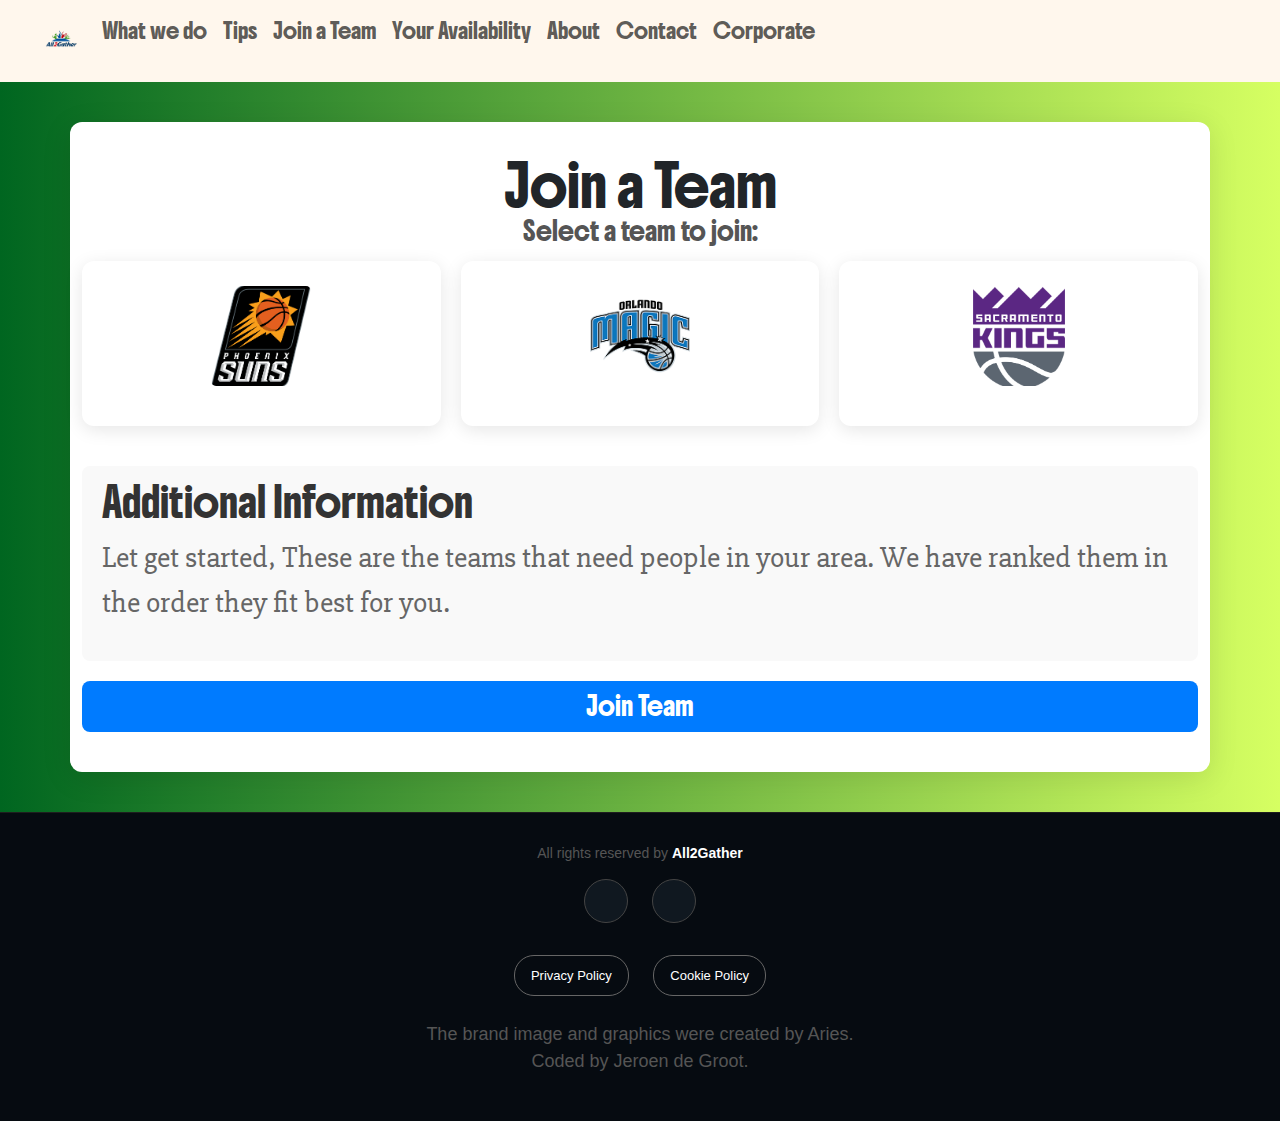
<file: join.html>
<!DOCTYPE html>
<html lang="en" class="h-100">


<head>
    <meta charset="UTF-8">
    <meta name="viewport" content="width=device-width, initial-scale=1.0">
    <title>All2Gather - Join a Team</title>
    <link rel="stylesheet" href="css/join.css">

    <!-- Bootstrap CSS -->
    <link href="https://cdn.jsdelivr.net/npm/bootstrap@5.3.3/dist/css/bootstrap.min.css" rel="stylesheet"
        integrity="sha384-QWTKZyjpPEjISv5WaRU9OFeRpok6YctnYmDr5pNlyT2bRjXh0JMhjY6hW+ALEwIH" crossorigin="anonymous">

    <!-- Own Styles -->

    <!-- Bootstrap Javascript -->
    <script src="https://cdn.jsdelivr.net/npm/bootstrap@5.3.3/dist/js/bootstrap.bundle.min.js"
        integrity="sha384-YvpcrYf0tY3lHB60NNkmXc5s9fDVZLESaAA55NDzOxhy9GkcIdslK1eN7N6jIeHz" crossorigin="anonymous">
    </script>


    <!-- Google Analytics code goes just below here (check PRJ4 Guide for details) -->

    <!-- End of Google Analytics code -->

</head>

<body>

    <!-- Navigation bar, adapted from https://getbootstrap.com/docs/5.1/components/navbar/ -->
    <nav class="navbar navbar-expand-lg navbar-light">
        <div class="container-fluid">
            <a class="navbar-brand" href="#"></a>
            <button class="navbar-toggler" type="button" data-bs-toggle="collapse"
                data-bs-target="#navbarSupportedContent" aria-controls="navbarSupportedContent" aria-expanded="false"
                aria-label="Toggle navigation">
                <span class="navbar-toggler-icon"></span>
            </button>
            <div class="collapse navbar-collapse" id="navbarSupportedContent">
                <ul class="navbar-nav me-auto mb-2 mb-lg-0">
                    <li class="nav-item">
                        <a class="nav-link active" aria-current="page" href="index.html"><img src="images/brandlogo.png"
                                alt="logo" width="50"></a>
                    </li>
                    <li class="nav-item">
                        <a class="nav-link" href="test.html">What we do</a>
                    </li>
                    <li class="nav-item">
                        <a class="nav-link" href="tips.html">Tips</a>
                    </li>
                    <li class="nav-item">
                        <a class="nav-link" href="join.html">Join a Team</a>
                    </li>
                    <li class="nav-item">
                        <a class="nav-link" href="planning.html">Your Availability</a>
                    </li>
                    <li class="nav-item">
                        <a class="nav-link" href="about.html">About</a>
                    </li>
                    <li class="nav-item">
                        <a class="nav-link" href="contact.html">Contact</a>
                    </li>
                    <li class="nav-item">
                        <a class="nav-link" href="corporate.html">Corporate</a>
                    </li>
                </ul>
            </div>
        </div>
    </nav>


    <div class="container">
        <h1>Join a Team</h1>
        <p>Select a team to join:</p>

        <!-- Team Selection Cards -->
        <div class="team-cards">
            <label class="team-card" for="team1">
                <input type="radio" id="team1" name="team" value="Team A" required>
                <img src="images/basketball1.png" alt="Team A Image" class="team-img">
            </label>

            <label class="team-card" for="team2">
                <input type="radio" id="team2" name="team" value="Team B">
                <img src="images/basketball2.png" alt="Team B Image" class="team-img">
            </label>

            <label class="team-card" for="team3">
                <input type="radio" id="team3" name="team" value="Team C">
                <img src="images/basketball3.png" alt="Team C Image" class="team-img">
            </label>
        </div>

        <div class="additional-text">
            <h2>Additional Information</h2>
            <p>Let get started, These are the teams that need people in your area. We have ranked them in the order
                they fit best for you. </p>
        </div>
        <div id="modal" class="modal">
            <div class="modal-content">
                <span class="close">&times;</span>
                <h2>You sure you want to<span id="modal-day"></span></h2>
                <button onclick="setAvailability()">Join</button>
            </div>
        </div>

        <button type="submit" class="submit-btn" onclick="openModal(' Join the Team')">Join Team</button>
    </div>

    <script>
        var modal = document.getElementById("modal");
        var span = document.getElementsByClassName("close")[0];

        function openModal(day) {
            document.getElementById("modal-day").innerText = day;
            modal.style.display = "block";
        }

        function setAvailability() {
            alert("Joined Team A");
            modal.style.display = "none";
        }

        span.onclick = function () {
            modal.style.display = "none";
        }

        window.onclick = function (event) {
            if (event.target == modal) {
                modal.style.display = "none";
            }
        }
    </script>
    <footer class="footer">
        <div class="footer-top">
            <p>All rights reserved by <strong>All2Gather</strong></p>
            <div class="social-icons">
                <a href="https://www.instagram.com/all.2gather/"><i class="fab fa-instagram"></i></a>
                <a
                    href="https://www.tiktok.com/@all.2.gather?_t=ZN-8us0lb4QqJT&_r=1&fbclid=PAZXh0bgNhZW0CMTEAAafKRAn3emP9pUkzPjZ8FRVdnRGqgnH0ge-zFrc-ZnHQM5mS00Hd8Wmj5BvPzA_aem_9OlJvGhq1zU_0CVQNFV7VQ"><i
                        class="fab fa-tiktok"></i></a>
            </div>
            <div class="footer-links">
                <a href="#">Privacy Policy</a>
                <a href="#">Cookie Policy</a>
            </div>
        </div>
        <div class="footer-bottom">
            <p>
                The brand image and graphics were created by Aries.<br>
                Coded by Jeroen de Groot.
            </p>
        </div>
    </footer>
</body>







</html>
</file>
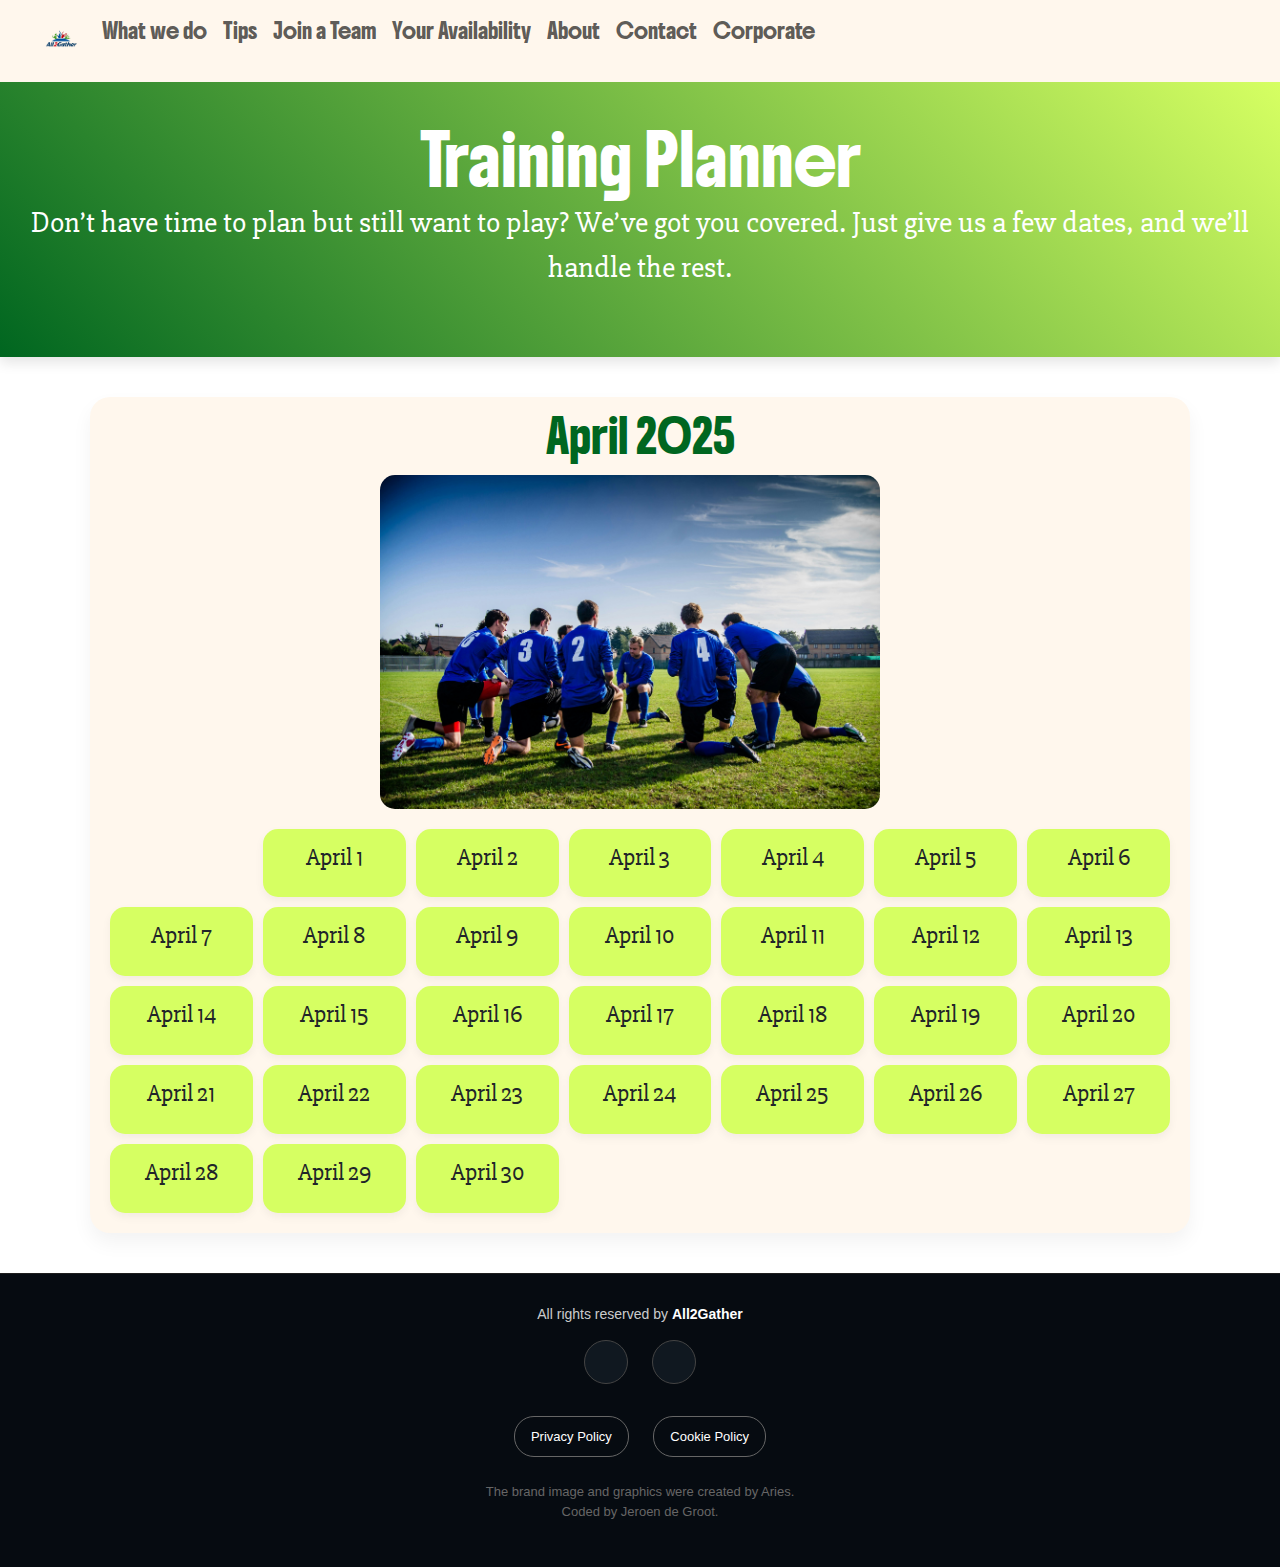
<file: planning.html>
<!DOCTYPE html>
<html lang="en">


<head>
    <meta charset="UTF-8">
    <meta name="viewport" content="width=device-width, initial-scale=1.0">
    <title>All2Gather - What we Do</title>
    <link rel="stylesheet" href="css/planning.css">
    <link rel="preconnect" href="https://fonts.googleapis.com">
    <link href="https://fonts.googleapis.com/css2?family=Poppins:wght@300;600&display=swap" rel="stylesheet">
    <link href="https://cdn.jsdelivr.net/npm/bootstrap@5.3.3/dist/css/bootstrap.min.css" rel="stylesheet"
        integrity="sha384-QWTKZyjpPEjISv5WaRU9OFeRpok6YctnYmDr5pNlyT2bRjXh0JMhjY6hW+ALEwIH" crossorigin="anonymous">
    <!-- Bootstrap CSS -->
    <link href="https://cdn.jsdelivr.net/npm/bootstrap@5.3.3/dist/css/bootstrap.min.css" rel="stylesheet"
        integrity="sha384-QWTKZyjpPEjISv5WaRU9OFeRpok6YctnYmDr5pNlyT2bRjXh0JMhjY6hW+ALEwIH" crossorigin="anonymous">

    <!-- Own Styles -->

    <!-- Bootstrap Javascript -->
    <script src="https://cdn.jsdelivr.net/npm/bootstrap@5.3.3/dist/js/bootstrap.bundle.min.js"
        integrity="sha384-YvpcrYf0tY3lHB60NNkmXc5s9fDVZLESaAA55NDzOxhy9GkcIdslK1eN7N6jIeHz" crossorigin="anonymous">
    </script>


    <!-- Google Analytics code goes just below here (check PRJ4 Guide for details) -->

    <!-- End of Google Analytics code -->

</head>


<body data-bs-spy="scroll" data-bs-target="#navbar-corporate" data-bs-smooth-scroll="true">

    <!-- Navigation bar, adapted from https://getbootstrap.com/docs/5.1/components/navbar/ -->
    <nav class="navbar navbar-expand-lg navbar-light">
        <div class="container-fluid">
            <a class="navbar-brand" href="#"></a>
            <button class="navbar-toggler" type="button" data-bs-toggle="collapse"
                data-bs-target="#navbarSupportedContent" aria-controls="navbarSupportedContent" aria-expanded="false"
                aria-label="Toggle navigation">
                <span class="navbar-toggler-icon"></span>
            </button>
            <div class="collapse navbar-collapse" id="navbarSupportedContent">
                <ul class="navbar-nav me-auto mb-2 mb-lg-0">
                    <li class="nav-item">
                        <a class="nav-link active" aria-current="page" href="index.html"><img src="images/brandlogo.png"
                                alt="logo" width="50"></a>
                    </li>
                    <li class="nav-item">
                        <a class="nav-link" href="test.html">What we do</a>
                    </li>
                    <li class="nav-item">
                        <a class="nav-link" href="tips.html">Tips</a>
                    </li>
                    <li class="nav-item">
                        <a class="nav-link" href="join.html">Join a Team</a>
                    </li>
                    <li class="nav-item">
                        <a class="nav-link" href="planning.html">Your Availability</a>
                    </li>
                    <li class="nav-item">
                        <a class="nav-link" href="about.html">About</a>
                    </li>
                    <li class="nav-item">
                        <a class="nav-link" href="contact.html">Contact</a>
                    </li>
                    <li class="nav-item">
                        <a class="nav-link" href="corporate.html">Corporate</a>
                    </li>
                </ul>
            </div>
        </div>
    </nav>


    <header>
        <h1>Training Planner</h1>
        <p>Don’t have time to plan but still want to play? We’ve got you covered. Just give us a few dates, and we’ll
            handle the rest.</p>
    </header>

    <div class="planner-container">
        <h2>April 2025</h2>

        <!-- Image section -->
        <div class="image-container">
            <img src="images/plan.jpg" alt="Training Image">
        </div>

        <div class="calendar">
            <div></div>
            <!-- Days of April -->
            <div class="day"><a href="#" onclick="openModal('April 1')">
                    <h4>April 1</h4>
                </a></div>
            <div class="day"><a href="#" onclick="openModal('April 2')">
                    <h4>April 2</h4>
                </a></div>
            <div class="day"><a href="#" onclick="openModal('April 3')">
                    <h4>April 3</h4>
                </a></div>
            <div class="day"><a href="#" onclick="openModal('April 4')">
                    <h4>April 4</h4>
                </a></div>
            <div class="day"><a href="#" onclick="openModal('April 5')">
                    <h4>April 5</h4>
                </a></div>
            <div class="day"><a href="#" onclick="openModal('April 6')">
                    <h4>April 6</h4>
                </a></div>
            <div class="day"><a href="#" onclick="openModal('April 7')">
                    <h4>April 7</h4>
                </a></div>
            <div class="day"><a href="#" onclick="openModal('April 8')">
                    <h4>April 8</h4>
                </a></div>
            <div class="day"><a href="#" onclick="openModal('April 9')">
                    <h4>April 9</h4>
                </a></div>
            <div class="day"><a href="#" onclick="openModal('April 10')">
                    <h4>April 10</h4>
                </a></div>
            <div class="day"><a href="#" onclick="openModal('April 11')">
                    <h4>April 11</h4>
                </a></div>
            <div class="day"><a href="#" onclick="openModal('April 12')">
                    <h4>April 12</h4>
                </a></div>
            <div class="day"><a href="#" onclick="openModal('April 13')">
                    <h4>April 13</h4>
                </a></div>
            <div class="day"><a href="#" onclick="openModal('April 14')">
                    <h4>April 14</h4>
                </a></div>
            <div class="day"><a href="#" onclick="openModal('April 15')">
                    <h4>April 15</h4>
                </a></div>
            <div class="day"><a href="#" onclick="openModal('April 16')">
                    <h4>April 16</h4>
                </a></div>
            <div class="day"><a href="#" onclick="openModal('April 17')">
                    <h4>April 17</h4>
                </a></div>
            <div class="day"><a href="#" onclick="openModal('April 18')">
                    <h4>April 18</h4>
                </a></div>
            <div class="day"><a href="#" onclick="openModal('April 19')">
                    <h4>April 19</h4>
                </a></div>
            <div class="day"><a href="#" onclick="openModal('April 20')">
                    <h4>April 20</h4>
                </a></div>
            <div class="day"><a href="#" onclick="openModal('April 21')">
                    <h4>April 21</h4>
                </a></div>
            <div class="day"><a href="#" onclick="openModal('April 22')">
                    <h4>April 22</h4>
                </a></div>
            <div class="day"><a href="#" onclick="openModal('April 23')">
                    <h4>April 23</h4>
                </a></div>
            <div class="day"><a href="#" onclick="openModal('April 24')">
                    <h4>April 24</h4>
                </a></div>
            <div class="day"><a href="#" onclick="openModal('April 25')">
                    <h4>April 25</h4>
                </a></div>
            <div class="day"><a href="#" onclick="openModal('April 26')">
                    <h4>April 26</h4>
                </a></div>
            <div class="day"><a href="#" onclick="openModal('April 27')">
                    <h4>April 27</h4>
                </a></div>
            <div class="day"><a href="#" onclick="openModal('April 28')">
                    <h4>April 28</h4>
                </a></div>
            <div class="day"><a href="#" onclick="openModal('April 29')">
                    <h4>April 29</h4>
                </a></div>
            <div class="day"><a href="#" onclick="openModal('April 30')">
                    <h4>April 30</h4>
                </a></div>
        </div>
    </div>

    <!-- Modal -->
    <div id="modal" class="modal">
        <div class="modal-content">
            <span class="close">&times;</span>
            <h2>Set Availability for <span id="modal-day"></span></h2>
            <button onclick="setAvailability()">Set Availability</button>
        </div>
    </div>
    <footer class="footer">
        <div class="footer-top">
            <p>All rights reserved by <strong>All2Gather</strong></p>
            <div class="social-icons">
                <a href="https://www.instagram.com/all.2gather/"><i class="fab fa-instagram"></i></a>
                <a
                    href="https://www.tiktok.com/@all.2.gather?_t=ZN-8us0lb4QqJT&_r=1&fbclid=PAZXh0bgNhZW0CMTEAAafKRAn3emP9pUkzPjZ8FRVdnRGqgnH0ge-zFrc-ZnHQM5mS00Hd8Wmj5BvPzA_aem_9OlJvGhq1zU_0CVQNFV7VQ"><i
                        class="fab fa-tiktok"></i></a>
            </div>
            <div class="footer-links">
                <a href="#">Privacy Policy</a>
                <a href="#">Cookie Policy</a>
            </div>
        </div>
        <div class="footer-bottom">
            <p>
                The brand image and graphics were created by Aries.<br>
                Coded by Jeroen de Groot.
            </p>
        </div>
    </footer>

    <script>
        var modal = document.getElementById("modal");
        var span = document.getElementsByClassName("close")[0];

        function openModal(day) {
            document.getElementById("modal-day").innerText = day;
            modal.style.display = "block";
        }

        function setAvailability() {
            alert("Availability set!");
            modal.style.display = "none";
        }

        span.onclick = function () {
            modal.style.display = "none";
        }

        window.onclick = function (event) {
            if (event.target == modal) {
                modal.style.display = "none";
            }
        }
    </script>
</body>

</html>
</file>
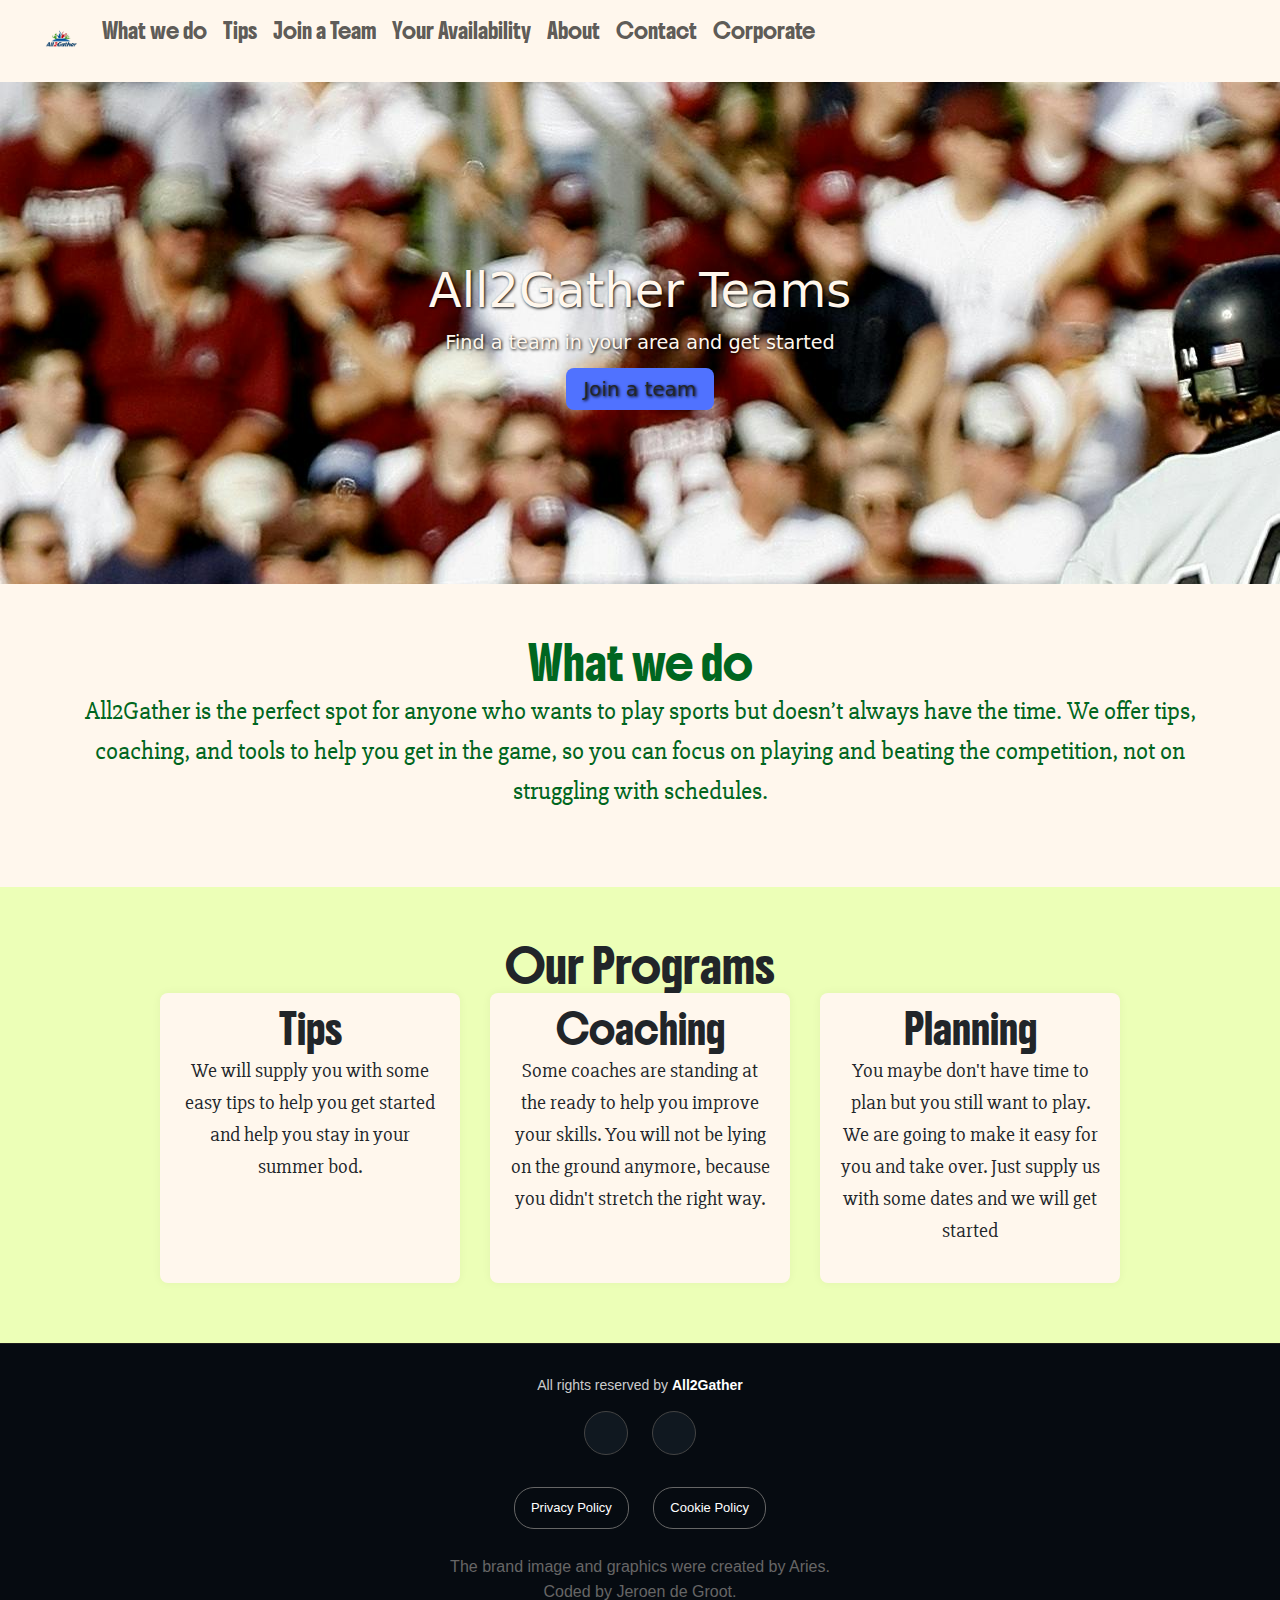
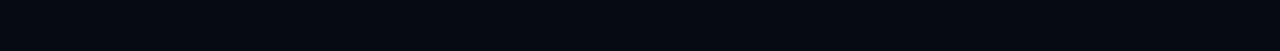
<file: test.html>
<!DOCTYPE html>
<html lang="en">

<head>
    <meta charset="UTF-8">
    <meta name="viewport" content="width=device-width, initial-scale=1.0">
    <title>All2Gather - What we Do</title>
    <link rel="stylesheet" href="css/test.css">
    <link rel="preconnect" href="https://fonts.googleapis.com">
    <link href="https://fonts.googleapis.com/css2?family=Poppins:wght@300;600&display=swap" rel="stylesheet">
    <link href="https://cdn.jsdelivr.net/npm/bootstrap@5.3.3/dist/css/bootstrap.min.css" rel="stylesheet"
        integrity="sha384-QWTKZyjpPEjISv5WaRU9OFeRpok6YctnYmDr5pNlyT2bRjXh0JMhjY6hW+ALEwIH" crossorigin="anonymous">
</head>




<body class="h-100 d-flex flex-column">

    <!-- Navigation bar, adapted from https://getbootstrap.com/docs/5.1/components/navbar/ -->
    <nav class="navbar navbar-expand-lg navbar-light">
        <div class="container-fluid">
            <a class="navbar-brand" href="#"></a>
            <button class="navbar-toggler" type="button" data-bs-toggle="collapse"
                data-bs-target="#navbarSupportedContent" aria-controls="navbarSupportedContent" aria-expanded="false"
                aria-label="Toggle navigation">
                <span class="navbar-toggler-icon"></span>
            </button>
            <div class="collapse navbar-collapse" id="navbarSupportedContent">
                <ul class="navbar-nav me-auto mb-2 mb-lg-0">
                    <li class="nav-item">
                        <a class="nav-link active" aria-current="page" href="index.html"><img src="images/brandlogo.png"
                                alt="logo" width="50"></a>
                    </li>
                    <li class="nav-item">
                        <a class="nav-link" href="test.html">What we do</a>
                    </li>
                    <li class="nav-item">
                        <a class="nav-link" href="tips.html">Tips</a>
                    </li>
                    <li class="nav-item">
                        <a class="nav-link" href="join.html">Join a Team</a>
                    </li>
                    <li class="nav-item">
                        <a class="nav-link" href="planning.html">Your Availability</a>
                    </li>
                    <li class="nav-item">
                        <a class="nav-link" href="about.html">About</a>
                    </li>
                    <li class="nav-item">
                        <a class="nav-link" href="contact.html">Contact</a>
                    </li>
                    <li class="nav-item">
                        <a class="nav-link" href="corporate.html">Corporate</a>
                    </li>
                </ul>
            </div>
        </div>
    </nav>

    <!-- HERO -->
    <section class="hero">
        <div class="container">
            <h1>All2Gather Teams</h1>
            <p>Find a team in your area and get started</p>
            <a href="join.html" class="btn btn-lg m-1 d-block d-sm-inline" style="background-color: #5072FF;">Join a
                team</a>
        </div>
    </section>

    <!-- ABOUT -->
    <section class="about" id="about">
        <div class="container">
            <h2>What we do</h2>
            <p>All2Gather is the perfect spot for anyone who wants to play sports but doesn’t always have the time. We
                offer tips, coaching, and tools to help you get in the game, so you can focus on playing and beating the
                competition, not on struggling with schedules.</p>
        </div>
    </section>

    <!-- PROGRAMS -->
    <section class="programs" id="programs">
        <div class="container">
            <h2>Our Programs</h2>
            <div class="program-grid">
                <div class="program-card">
                    <h3>Tips</h3>
                    <p>We will supply you with some easy tips to help you get started and help you stay in your
                        summer
                        bod.</p>
                </div>
                <div class="program-card">
                    <h3>Coaching</h3>
                    <p>Some coaches are standing at the ready to help you improve your skills. You will not be lying
                        on
                        the ground anymore, because you didn't stretch the right way.</p>
                </div>
                <div class="program-card">
                    <h3>Planning</h3>
                    <p>You maybe don't have time to plan but you still want to play. We are going to make it easy
                        for
                        you and take over. Just supply us with some dates and we will get started</p>
                </div>
            </div>
        </div>
    </section>


    <!-- FOOTER -->
    <footer class="footer">
        <div class="footer-top">
            <p>All rights reserved by <strong>All2Gather</strong></p>
            <div class="social-icons">
                <a href="https://www.instagram.com/all.2gather/"><i class="fab fa-instagram"></i></a>
                <a
                    href="https://www.tiktok.com/@all.2.gather?_t=ZN-8us0lb4QqJT&_r=1&fbclid=PAZXh0bgNhZW0CMTEAAafKRAn3emP9pUkzPjZ8FRVdnRGqgnH0ge-zFrc-ZnHQM5mS00Hd8Wmj5BvPzA_aem_9OlJvGhq1zU_0CVQNFV7VQ"><i
                        class="fab fa-tiktok"></i></a>
            </div>
            <div class="footer-links">
                <a href="#">Privacy Policy</a>
                <a href="#">Cookie Policy</a>
            </div>
        </div>
        <div class="footer-bottom">
            <p>
                The brand image and graphics were created by Aries.<br>
                Coded by Jeroen de Groot.
            </p>
        </div>
    </footer>

</body>

</html>
</file>
<file: css/styles.css>
/* Importing a Google Font */

@import url('https://fonts.googleapis.com/css2?family=Raleway:ital,wght@0,200;0,400;0,700;1,200;1,400;1,700&display=swap');
@import url('https://fonts.googleapis.com/css2?family=Odor+Mean+Chey&display=swap');
@import url('https://fonts.googleapis.com/css2?family=Boldonse&display=swap');

/* Changing the main font and background colour */

main {
	background-color: #fff7ed2b;
}

body {
	font-family: Raleway, sans-serif;
	background-color: #fffcf8;
}

/* Changing the background colour for the header */

header {
	background-color: #000060;
}

/* Changing the background color for the navigation bar */

.navbar {
	color: #006620;
	background-color: #FFF7ED;
	font-family: "Boldonse", system-ui;
	font-size: 15px;
	font-style: normal;
	font-weight: 400;
	line-height: normal;
}

/* Effect on social media buttons */

footer a:hover {
	opacity: .5;
}

/* Corporate navbar */

#navbar-corporate a.active {
	color: #800000;
	font-weight: bold;
}

/* Hero Section shadow */

.white-shadow {
	text-shadow: -.01em -.01em .01em white,
		.02em .02em .02em white,
		0 0 .2em white,
		0 0 .5em white;
}

.special {
	color: #E50D00;

	position: absolute;
	font-family: "Boldonse", system-ui;
	font-size: 190px;
	font-style: normal;
	font-weight: 400;
	line-height: normal;
	letter-spacing: 9px;
	z-index: 1000;
	margin-right: 580px;
}

.title2 {
	color: #fff7ed;

	position: absolute;
	font-family: "Boldonse", system-ui;
	font-size: 180px;
	font-style: normal;
	font-weight: 400;
	line-height: normal;
	letter-spacing: 9px;
	grid-column: 4/7;
	grid-row: 6/8;
	margin-right: 5px;
}

.title {
	color: #000;

	position: absolute;
	font-family: "Boldonse", system-ui;
	font-size: 180px;
	font-style: normal;
	font-weight: 400;
	line-height: normal;
	letter-spacing: 9px;
	margin-top: 5px;
	margin-right: 10px;
}



.coming {
	margin-top: 200px;
	margin-left: 500px;
	position: absolute;
	font-family: "Boldonse", system-ui;
	font-size: 30px;
	font-style: normal;
	font-weight: 30;
	line-height: normal;
	letter-spacing: 1px;
	margin-top: 250px;
	margin-right: 10px;
}

.logo {
	position: absolute;
	width: 300px;
	margin-bottom: 500px;
}
</file>
<file: css/about.css>
/* Importing a Google Font */

@import url('https://fonts.googleapis.com/css2?family=Raleway:ital,wght@0,200;0,400;0,700;1,200;1,400;1,700&display=swap');
@import url('https://fonts.googleapis.com/css2?family=Odor+Mean+Chey&display=swap');
@import url('https://fonts.googleapis.com/css2?family=Slabo+27px&display=swap');
@import url('https://fonts.googleapis.com/css2?family=Boldonse&display=swap');

/* Changing the main font and background colour */

main {
    background-color: #fff7ed2b;
}

body {
    font-family: Raleway, sans-serif;
    background-color: #fffcf8;
}

/* Changing the background colour for the header */

header {
    background-color: #000060;
}

/* Changing the background color for the navigation bar */

.navbar {
    color: #006620;
    background-color: #FFF7ED;
    font-family: "Boldonse", system-ui;
    font-size: 15px;
    font-style: normal;
    font-weight: 400;
    line-height: normal;
}

/* Effect on social media buttons */

footer a:hover {
    opacity: .5;
}

/* Corporate navbar */

#navbar-corporate a.active {
    color: #800000;
    font-weight: bold;
}

/* Hero Section shadow */

.white-shadow {
    text-shadow: -.01em -.01em .01em white,
        .02em .02em .02em white,
        0 0 .2em white,
        0 0 .5em white;
}

/* General reset */
* {
    margin: 0;
    padding: 0;
    box-sizing: border-box;
}

/* Body and general styles */
body {
    font-family: "Odor Mean Chey";
    background-color: #f4f4f9;
    color: #333;
    line-height: 1.6;
}

.about-us2 {
    font-family: "Boldonse", system-ui;
    font-size: 3.5rem;
    font-weight: 600;
    margin-bottom: 20px;
    text-transform: uppercase;
    letter-spacing: 2px;
    text-align: center;
    padding: 100px;
    color: #006620;
}

.baseball {
    height: 80%;
    padding: 0;
    margin: 0;
}

/* About Us Section */
.about-us {
    background: linear-gradient(135deg, #006620, #d6ff62);
    color: white;
    padding: 80px 20px;
    text-align: center;

}

.about-us .container {
    max-width: 1200px;
    margin: 0 auto;
    padding: 0 20px;
}

.about-us h1 {
    font-family: "Boldonse", system-ui;
    font-size: 3.5rem;
    font-weight: 600;
    margin-bottom: 20px;
    text-transform: uppercase;
    letter-spacing: 2px;
}

.about-us .intro {
    font-family: "Slabo 27px", serif;
    font-size: 30px;
    font-style: italic;
    margin-bottom: 40px;
    max-width: 900px;
    margin: 0 auto;
}

.vision h2,
.mission h2,
.team h2,
.values h2 {
    font-family: "Boldonse", system-ui;
    font-size: 2rem;
    margin-top: 30px;
    color: #fff7ed;
    text-transform: uppercase;
    border-bottom: 2px solid #fff7ed;
    padding-bottom: 10px;
    margin-bottom: 20px;
}

.vision p,
.mission p,
.team p,
.values ul {
    font-family: "Slabo 27px", serif;
    font-size: 30px;
    margin-top: 10px;
    max-width: 900px;
    margin: 0 auto;
    line-height: 1.8;
}

/* Team Member Cards */
.team-members {
    display: flex;
    justify-content: center;
    gap: 30px;
    margin-top: 40px;
}

.member-card {
    background-color: #fff;
    border-radius: 10px;
    width: 250px;
    padding: 20px;
    box-shadow: 0 4px 6px rgba(0, 0, 0, 0.1);
    text-align: center;
    transition: transform 0.3s ease, box-shadow 0.3s ease;
}

.member-card:hover {
    transform: translateY(-10px);
    box-shadow: 0 8px 12px rgba(0, 0, 0, 0.2);
}

.member-img {
    width: 200px;
    height: 200px;
    border-radius: 50%;
    margin-bottom: 15px;
    object-fit: cover;
}

.member-card h3 {
    font-size: 1.5rem;
    margin-bottom: 5px;
}

.member-card p {
    font-size: 1rem;
    color: #888;
}

/* Values Section */
.values ul {
    list-style-type: none;
    padding: 0;
    text-align: left;
    max-width: 900px;
    margin: 0 auto;
}

.values li {
    font-family: "Slabo 27px", serif;
    font-size: 25px;
    margin: 15px 0;
    position: relative;
    padding-left: 30px;
}

.checkmark {
    position: absolute;
    left: 0;
    color: #28a745;
    font-size: 1.5rem;
}

/* Responsive Styles */
@media (max-width: 768px) {
    .about-us h1 {
        font-size: 2.5rem;
    }

    .about-us .intro {
        font-size: 1rem;
    }

    .team-members {
        flex-direction: column;
        align-items: center;
    }

    .team-members .member-card {
        width: 80%;
    }

    .mission h2,
    .team h2,
    .values h2 {
        font-size: 1.5rem;
    }

    .values li {
        font-size: 1.1rem;
    }
}

.footer {
    background-color: #060b11;
    color: #ffffffcc;
    text-align: center;
    font-family: 'Arial', sans-serif;
    padding: 30px 20px;
    border-top: 1px solid #1e1e1e;
}

.footer-top p {
    margin: 0;
    font-size: 14px;
    margin-bottom: 10px;
}

.footer-top strong {
    color: #fff;
}

.social-icons {
    margin: 15px 0;
}

.social-icons a {
    display: inline-block;
    margin: 0 10px;
    background-color: #101820;
    color: white;
    border: 1px solid #444;
    border-radius: 50%;
    padding: 12px;
    width: 44px;
    height: 44px;
    text-align: center;
    line-height: 20px;
    font-size: 18px;
    transition: all 0.3s ease;
}

.social-icons a:hover {
    background-color: #222;
    transform: scale(1.1);
}

.footer-links {
    margin: 20px 0;
}

.footer-links a {
    display: inline-block;
    margin: 5px 10px;
    color: #fff;
    background-color: transparent;
    border: 1px solid #666;
    padding: 10px 16px;
    border-radius: 20px;
    font-size: 13px;
    text-decoration: none;
    transition: background 0.3s ease;
}

.footer-links a:hover {
    background-color: #1e1e1e;
}

.footer-bottom {
    margin-top: 20px;
    font-size: 13px;
    color: #666;
}

.footer-bottom a {
    color: #7cbcc3;
    text-decoration: none;
}

.footer-bottom a:hover {
    text-decoration: underline;
}
</file>
<file: css/corporate.css>
/* Importing a Google Font */

@import url('https://fonts.googleapis.com/css2?family=Raleway:ital,wght@0,200;0,400;0,700;1,200;1,400;1,700&display=swap');
@import url('https://fonts.googleapis.com/css2?family=Odor+Mean+Chey&display=swap');
@import url('https://fonts.googleapis.com/css2?family=Slabo+27px&display=swap');
@import url('https://fonts.googleapis.com/css2?family=Boldonse&display=swap');

/* Changing the main font and background colour */

main {
    background-color: #fff7ed2b;
}

body {
    font-family: "Slabo 27px", serif;
    background-color: #FFF7ED;
    font-size: 18px;
}

/* Changing the background colour for the header */

header {
    background-color: #000060;
}

/* Changing the background color for the navigation bar */

.navbar {
    color: #006620;
    background-color: #FFF7ED;
    font-family: "Boldonse", system-ui;
    font-size: 15px;
    font-style: normal;
    font-weight: 400;
    line-height: normal;
}

/* Effect on social media buttons */

footer a:hover {
    opacity: .5;
}

/* Corporate navbar */

#navbar-corporate a.active {
    color: #800000;
    font-weight: bold;
}

/* Hero Section shadow */

.white-shadow {
    text-shadow: -.01em -.01em .01em white,
        .02em .02em .02em white,
        0 0 .2em white,
        0 0 .5em white;
}

.text-center {
    background-color: #006620;
}

h1 {
    color: #fff7ED;
    font-family: "Boldonse", system-ui;
    font-size: 50px;
    font-style: normal;
    font-weight: 400;
    line-height: normal;
}

h2 {
    color: #006620;
    font-family: "Boldonse", system-ui;
    font-size: 40px;
    font-style: normal;
    font-weight: 400;
    line-height: normal;
}
</file>
<file: css/join.css>
/* Importing a Google Font */

@import url('https://fonts.googleapis.com/css2?family=Raleway:ital,wght@0,200;0,400;0,700;1,200;1,400;1,700&display=swap');
@import url('https://fonts.googleapis.com/css2?family=Odor+Mean+Chey&display=swap');
@import url('https://fonts.googleapis.com/css2?family=Slabo+27px&display=swap');
@import url('https://fonts.googleapis.com/css2?family=Boldonse&display=swap');

/* Changing the main font and background colour */

main {
    background-color: #fff7ed2b;
}

body {
    font-family: Raleway, sans-serif;
    background-color: #fffcf8;
}

/* Changing the background colour for the header */

header {
    background-color: #000060;
}

/* Changing the background color for the navigation bar */

.navbar {
    color: #006620;
    background-color: #FFF7ED;
    font-family: "Boldonse", system-ui;
    font-size: 15px;
    font-style: normal;
    font-weight: 400;
    line-height: normal;
}

/* Effect on social media buttons */

footer a:hover {
    opacity: .5;
}

/* Corporate navbar */

#navbar-corporate a.active {
    color: #800000;
    font-weight: bold;
}

/* Hero Section shadow */

.white-shadow {
    text-shadow: -.01em -.01em .01em white,
        .02em .02em .02em white,
        0 0 .2em white,
        0 0 .5em white;
}

/* Reset */
* {
    margin: 0;
    padding: 0;
    box-sizing: border-box;
}

/* Body and Container */
body {
    background: linear-gradient(to right, #006620, #d6ff62);
    /* Gradient background */
    height: 100vh;
    color: #fff;
}

.container {
    background-color: white;
    font-family: "Boldonse", system-ui;
    border-radius: 12px;
    box-shadow: 0 6px 30px rgba(0, 0, 0, 0.1);
    padding: 40px;
    margin: 40px;
    width: 100%;
    max-width: 800px;
    text-align: center;
}

h1 {
    margin-bottom: 20px;
    color: #333;
    font-size: 32px;
    font-weight: bold;
}

p {
    font-size: 18px;
    margin-bottom: 40px;
    color: #555;
    line-height: 1.5;
}

/* Team Selection Cards */
.team-cards {
    display: grid;
    grid-template-columns: repeat(3, 1fr);
    gap: 20px;
    margin-bottom: 30px;
}

.team-card {
    font-family: "Slabo 27px", serif;
    width: 100%;
    padding: 25px;
    background-color: #fff;
    border-radius: 12px;
    box-shadow: 0 4px 18px rgba(0, 0, 0, 0.1);
    cursor: pointer;
    transition: transform 0.3s ease, box-shadow 0.3s ease;
    text-align: center;
    display: flex;
    justify-content: center;
    align-items: center;
    flex-direction: column;
}

.team-card input[type="radio"] {
    display: none;
}

.team-card:hover {
    transform: scale(1.05);
    box-shadow: 0 8px 30px rgba(0, 0, 0, 0.2);
}

/* Color Themes for Team Cards */
.team-a .card-content {
    background-color: #ff6f61;
    /* Team A's color */
    color: white;
}

.team-b .card-content {
    background-color: #4CAF50;
    /* Team B's color */
    color: white;
}

.team-c .card-content {
    background-color: #007BFF;
    /* Team C's color */
    color: white;
}

.card-content {
    padding: 20px;
    text-align: center;
}

.card-content h3 {
    margin-bottom: 10px;
    font-size: 24px;
    font-weight: bold;
}

.card-content p {
    font-size: 16px;
    color: #fff;
    line-height: 1.4;
}

.team-img {
    width: 100px;
    height: 100px;
    object-fit: cover;
    border-radius: 5%;
    margin-bottom: 15px;
}

/* Additional Text Section */
.additional-text {
    margin-top: 40px;
    background-color: #f9f9f9;
    padding: 20px;
    border-radius: 8px;
    color: #333;
    text-align: left;
}

.additional-text h2 {
    font-size: 28px;
    margin-bottom: 15px;
    color: #333;
}

.additional-text p {
    font-family: "Slabo 27px", serif;
    font-size: 30px;
    color: #666;
    font-weight: 400;
}

/* Submit Button */
.submit-btn {
    background-color: #007BFF;
    color: white;
    padding: 12px 24px;
    border: none;
    border-radius: 8px;
    font-size: 18px;
    cursor: pointer;
    width: 100%;
    transition: background-color 0.3s ease;
    margin-top: 20px;
}

.submit-btn:hover {
    background-color: #0056b3;
}

.footer {
    background-color: #060b11;
    color: #ffffffcc;
    text-align: center;
    font-family: 'Arial', sans-serif;
    padding: 30px 20px;
    border-top: 1px solid #1e1e1e;
}

.footer-top p {
    margin: 0;
    font-size: 14px;
    margin-bottom: 10px;
}

.footer-top strong {
    color: #fff;
}

.social-icons {
    margin: 15px 0;
}

.social-icons a {
    display: inline-block;
    margin: 0 10px;
    background-color: #101820;
    color: white;
    border: 1px solid #444;
    border-radius: 50%;
    padding: 12px;
    width: 44px;
    height: 44px;
    text-align: center;
    line-height: 20px;
    font-size: 18px;
    transition: all 0.3s ease;
}

.social-icons a:hover {
    background-color: #222;
    transform: scale(1.1);
}

.footer-links {
    margin: 20px 0;
}

.footer-links a {
    display: inline-block;
    margin: 5px 10px;
    color: #fff;
    background-color: transparent;
    border: 1px solid #666;
    padding: 10px 16px;
    border-radius: 20px;
    font-size: 13px;
    text-decoration: none;
    transition: background 0.3s ease;
}

.footer-links a:hover {
    background-color: #1e1e1e;
}

.footer-bottom {
    margin-top: 20px;
    font-size: 13px;
    color: #666;
}

.footer-bottom a {
    color: #7cbcc3;
    text-decoration: none;
}

.footer-bottom a:hover {
    text-decoration: underline;
}

.modal {
    display: none;
    position: fixed;
    z-index: 1;
    left: 0;
    top: 0;
    width: 100%;
    height: 100%;
    overflow: auto;
    background-color: rgb(0, 0, 0);
    background-color: rgba(0, 0, 0, 0.4);
    padding-top: 60px;
}

.modal-content {
    background-color: #fefefe;
    margin: 5% auto;
    padding: 20px;
    border: 1px solid #888;
    width: 50%;
    border-radius: 10px;
}

.close {
    color: #aaa;
    float: right;
    font-size: 28px;
    font-weight: bold;
}

.close:hover,
.close:focus {
    color: black;
    text-decoration: none;
    cursor: pointer;
}

.modal button {
    background-color: var(--primary);
    color: white;
    padding: 10px 20px;
    border: none;
    cursor: pointer;
    font-size: 1rem;
    border-radius: 5px;
}

.modal button:hover {
    background-color: var(--accent);
}
</file>
<file: css/planning.css>
@import url('https://fonts.googleapis.com/css2?family=Raleway:ital,wght@0,200;0,400;0,700;1,200;1,400;1,700&display=swap');
@import url('https://fonts.googleapis.com/css2?family=Odor+Mean+Chey&display=swap');
@import url('https://fonts.googleapis.com/css2?family=Slabo+27px&display=swap');
@import url('https://fonts.googleapis.com/css2?family=Boldonse&display=swap');

.navbar {
    color: #006620;
    background-color: #FFF7ED;
    font-family: "Boldonse", system-ui;
    font-size: 15px;
    font-style: normal;
    font-weight: 400;
    line-height: normal;
}

/* Effect on social media buttons */

footer a:hover {
    opacity: .5;
}

/* Corporate navbar */

#navbar-corporate a.active {
    color: #800000;
    font-weight: bold;
}

/* Hero Section shadow */

.white-shadow {
    text-shadow: -.01em -.01em .01em white,
        .02em .02em .02em white,
        0 0 .2em white,
        0 0 .5em white;
}

:root {
    --primary: #006620;
    --secondary: #d6ff62;
    --white: #fff7ed;
    --text-dark: #222;
    --text-light: #666;
    --accent: #d6ff62;
}

body {
    margin: 0;
    font-family: 'Comic Sans MS', 'Segoe UI', Tahoma, Geneva, Verdana, sans-serif;
    background-color: var(--secondary);
    color: var(--text-dark);
}

header {
    background: linear-gradient(45deg, var(--primary), var(--accent));
    padding: 50px 20px;
    text-align: center;
    box-shadow: 0 6px 12px rgba(0, 0, 0, 0.1);
    color: white;
}

header h1 {
    font-size: 3rem;
    margin-bottom: 10px;
    font-family: "Boldonse", system-ui;
}

header p {
    font-size: 1.9rem;
    font-family: "Slabo 27px", serif;
}

.planner-container {
    max-width: 1100px;
    margin: 40px auto;
    padding: 20px;
    background: var(--white);
    border-radius: 20px;
    box-shadow: 0 10px 20px rgba(0, 0, 0, 0.05);
}

.planner-container h2 {
    text-align: center;
    margin-bottom: 20px;
    color: var(--primary);
    font-family: "Boldonse", system-ui;
}

.calendar {
    display: grid;
    grid-template-columns: repeat(7, 1fr);
    gap: 10px;
    text-align: center;
}

.day {
    background: var(--secondary);
    padding: 15px;
    border-radius: 15px;
    box-shadow: 0 4px 10px rgba(0, 0, 0, 0.05);
    transition: transform 0.2s;
    cursor: pointer;
}

.day:hover {
    transform: scale(1.05);
    background-color: var(--accent);
    color: white;
}

.day a {
    display: block;
    color: inherit;
    text-decoration: none;
}

.day h4 {
    margin-bottom: 10px;
    font-family: "Slabo 27px", serif;
}

.image-container img {
    text-align: center;
    margin-bottom: 20px;
    max-width: 500px;
    border-radius: 15px;
    margin-left: 270px;
    text-align: center;
    object-fit: cover;
}

.calendar img {
    width: 100%;
    height: auto;
    max-width: 500px;
    border-radius: 15px;
}

/* Modal Styling */
.modal {
    display: none;
    position: fixed;
    z-index: 1;
    left: 0;
    top: 0;
    width: 100%;
    height: 100%;
    overflow: auto;
    background-color: rgb(0, 0, 0);
    background-color: rgba(0, 0, 0, 0.4);
    padding-top: 60px;
}

.modal-content {
    background-color: #fefefe;
    margin: 5% auto;
    padding: 20px;
    border: 1px solid #888;
    width: 50%;
    border-radius: 10px;
}

.close {
    color: #aaa;
    float: right;
    font-size: 28px;
    font-weight: bold;
}

.close:hover,
.close:focus {
    color: black;
    text-decoration: none;
    cursor: pointer;
}

.modal button {
    background-color: var(--primary);
    color: white;
    padding: 10px 20px;
    border: none;
    cursor: pointer;
    font-size: 1rem;
    border-radius: 5px;
}

.modal button:hover {
    background-color: var(--accent);
}

.footer {
    background-color: #060b11;
    color: #ffffffcc;
    text-align: center;
    font-family: 'Arial', sans-serif;
    padding: 30px 20px;
    border-top: 1px solid #1e1e1e;
}

.footer-top p {
    margin: 0;
    font-size: 14px;
    margin-bottom: 10px;
}

.footer-top strong {
    color: #fff;
}

.social-icons {
    margin: 15px 0;
}

.social-icons a {
    display: inline-block;
    margin: 0 10px;
    background-color: #101820;
    color: white;
    border: 1px solid #444;
    border-radius: 50%;
    padding: 12px;
    width: 44px;
    height: 44px;
    text-align: center;
    line-height: 20px;
    font-size: 18px;
    transition: all 0.3s ease;
}

.social-icons a:hover {
    background-color: #222;
    transform: scale(1.1);
}

.footer-links {
    margin: 20px 0;
}

.footer-links a {
    display: inline-block;
    margin: 5px 10px;
    color: #fff;
    background-color: transparent;
    border: 1px solid #666;
    padding: 10px 16px;
    border-radius: 20px;
    font-size: 13px;
    text-decoration: none;
    transition: background 0.3s ease;
}

.footer-links a:hover {
    background-color: #1e1e1e;
}

.footer-bottom {
    margin-top: 20px;
    font-size: 13px;
    color: #666;
}

.footer-bottom a {
    color: #7cbcc3;
    text-decoration: none;
}

.footer-bottom a:hover {
    text-decoration: underline;
}
</file>
<file: css/test.css>
@import url('https://fonts.googleapis.com/css2?family=Raleway:ital,wght@0,200;0,400;0,700;1,200;1,400;1,700&display=swap');
@import url('https://fonts.googleapis.com/css2?family=Odor+Mean+Chey&display=swap');
@import url('https://fonts.googleapis.com/css2?family=Slabo+27px&display=swap');
@import url('https://fonts.googleapis.com/css2?family=Boldonse&display=swap');

.navbar {
    color: #006620;
    background-color: #FFF7ED;
    font-family: "Boldonse", system-ui;
    font-size: 15px;
    font-style: normal;
    font-weight: 400;
    line-height: normal;
}

/* Effect on social media buttons */

footer a:hover {
    opacity: .5;
}

/* Corporate navbar */

#navbar-corporate a.active {
    color: #800000;
    font-weight: bold;
}

/* Hero Section shadow */

.white-shadow {
    text-shadow: -.01em -.01em .01em white,
        .02em .02em .02em white,
        0 0 .2em white,
        0 0 .5em white;
}

/* GENERAL STYLES */
* {
    margin: 0;
    padding: 0;
    box-sizing: border-box;
}

body {
    font-family: "Boldonse", system-ui;
    color: #1d1d1d;
    background: #f8f8f8;
}

.container {
    max-width: 1100px;
    margin: auto;
    padding: 60px 20px;
}

h1,
h2 {
    color: #0a3d62;
    margin-bottom: 20px;
    text-align: center;
}

p {
    font-size: 1rem;
    line-height: 1.6;
    text-align: center;
}

a {
    text-decoration: none;
}

.btn {
    display: inline-block;
    background: #0a3d62;
    color: #fff;
    padding: 12px 25px;
    border-radius: 5px;
    margin-top: 20px;
    transition: background 0.3s ease;
}

.btn:hover {
    background: #145374;
}

/* HERO */
.hero {
    background: #006620;
    color: #fff7ed;
    text-shadow: 1px 1px 3px #000;
    padding: 120px 20px;
    text-align: center;
    background-image: url('../images/baseball.jpg');
    background-size: fit;
    background-repeat: no-repeat;
}

.hero h1 {
    font-size: 3rem;
}

.hero p {
    font-size: 1.2rem;
}

/* ABOUT */
.about {
    background: #fff7ed;
    font-family: "Boldonse", system-ui;
    color: #006620;
}

.about p {
    font-family: "Slabo 27px", serif;
    font-size: 25px;
}

/* PROGRAMS */
.programs {
    background: #d5ff6275;
    font-family: "Boldonse", system-ui;
}

.programs h3 {
    font-family: "Boldonse", system-ui;
}

.programs p {
    font-family: "Slabo 27px", serif;
    font-size: 20px;
}

.program-grid {
    display: flex;
    gap: 30px;
    flex-wrap: wrap;
    justify-content: center;
}

.program-card {
    background: #fff7ed;
    padding: 20px;
    border-radius: 8px;
    width: 300px;
    box-shadow: 0 0 10px rgba(0, 0, 0, 0.05);
    text-align: center;
}

/* TEAM */
.team {
    background: #ffffff;
}

.coach-grid {
    display: flex;
    gap: 30px;
    flex-wrap: wrap;
    justify-content: center;
}

.coach-card {
    text-align: center;
}

.coach-card img {
    border-radius: 50%;
    width: 120px;
    height: 120px;
}

.coach-card h4 {
    margin: 10px 0 5px;
    color: #0a3d62;
}

/* CONTACT */
.contact {
    background: #0a3d62;
    color: white;
    text-align: center;
}

/* FOOTER */
.footer {
    background-color: #060b11;
    color: #ffffffcc;
    text-align: center;
    font-family: 'Arial', sans-serif;
    padding: 30px 20px;
    border-top: 1px solid #1e1e1e;
}

.footer-top p {
    margin: 0;
    font-size: 14px;
    margin-bottom: 10px;
}

.footer-top strong {
    color: #fff;
}

.social-icons {
    margin: 15px 0;
}

.social-icons a {
    display: inline-block;
    margin: 0 10px;
    background-color: #101820;
    color: white;
    border: 1px solid #444;
    border-radius: 50%;
    padding: 12px;
    width: 44px;
    height: 44px;
    text-align: center;
    line-height: 20px;
    font-size: 18px;
    transition: all 0.3s ease;
}

.social-icons a:hover {
    background-color: #222;
    transform: scale(1.1);
}

.footer-links {
    margin: 20px 0;
}

.footer-links a {
    display: inline-block;
    margin: 5px 10px;
    color: #fff;
    background-color: transparent;
    border: 1px solid #666;
    padding: 10px 16px;
    border-radius: 20px;
    font-size: 13px;
    text-decoration: none;
    transition: background 0.3s ease;
}

.footer-links a:hover {
    background-color: #1e1e1e;
}

.footer-bottom {
    margin-top: 20px;
    font-size: 13px;
    color: #666;
}

.footer-bottom a {
    color: #7cbcc3;
    text-decoration: none;
}

.footer-bottom a:hover {
    text-decoration: underline;
}
</file>
